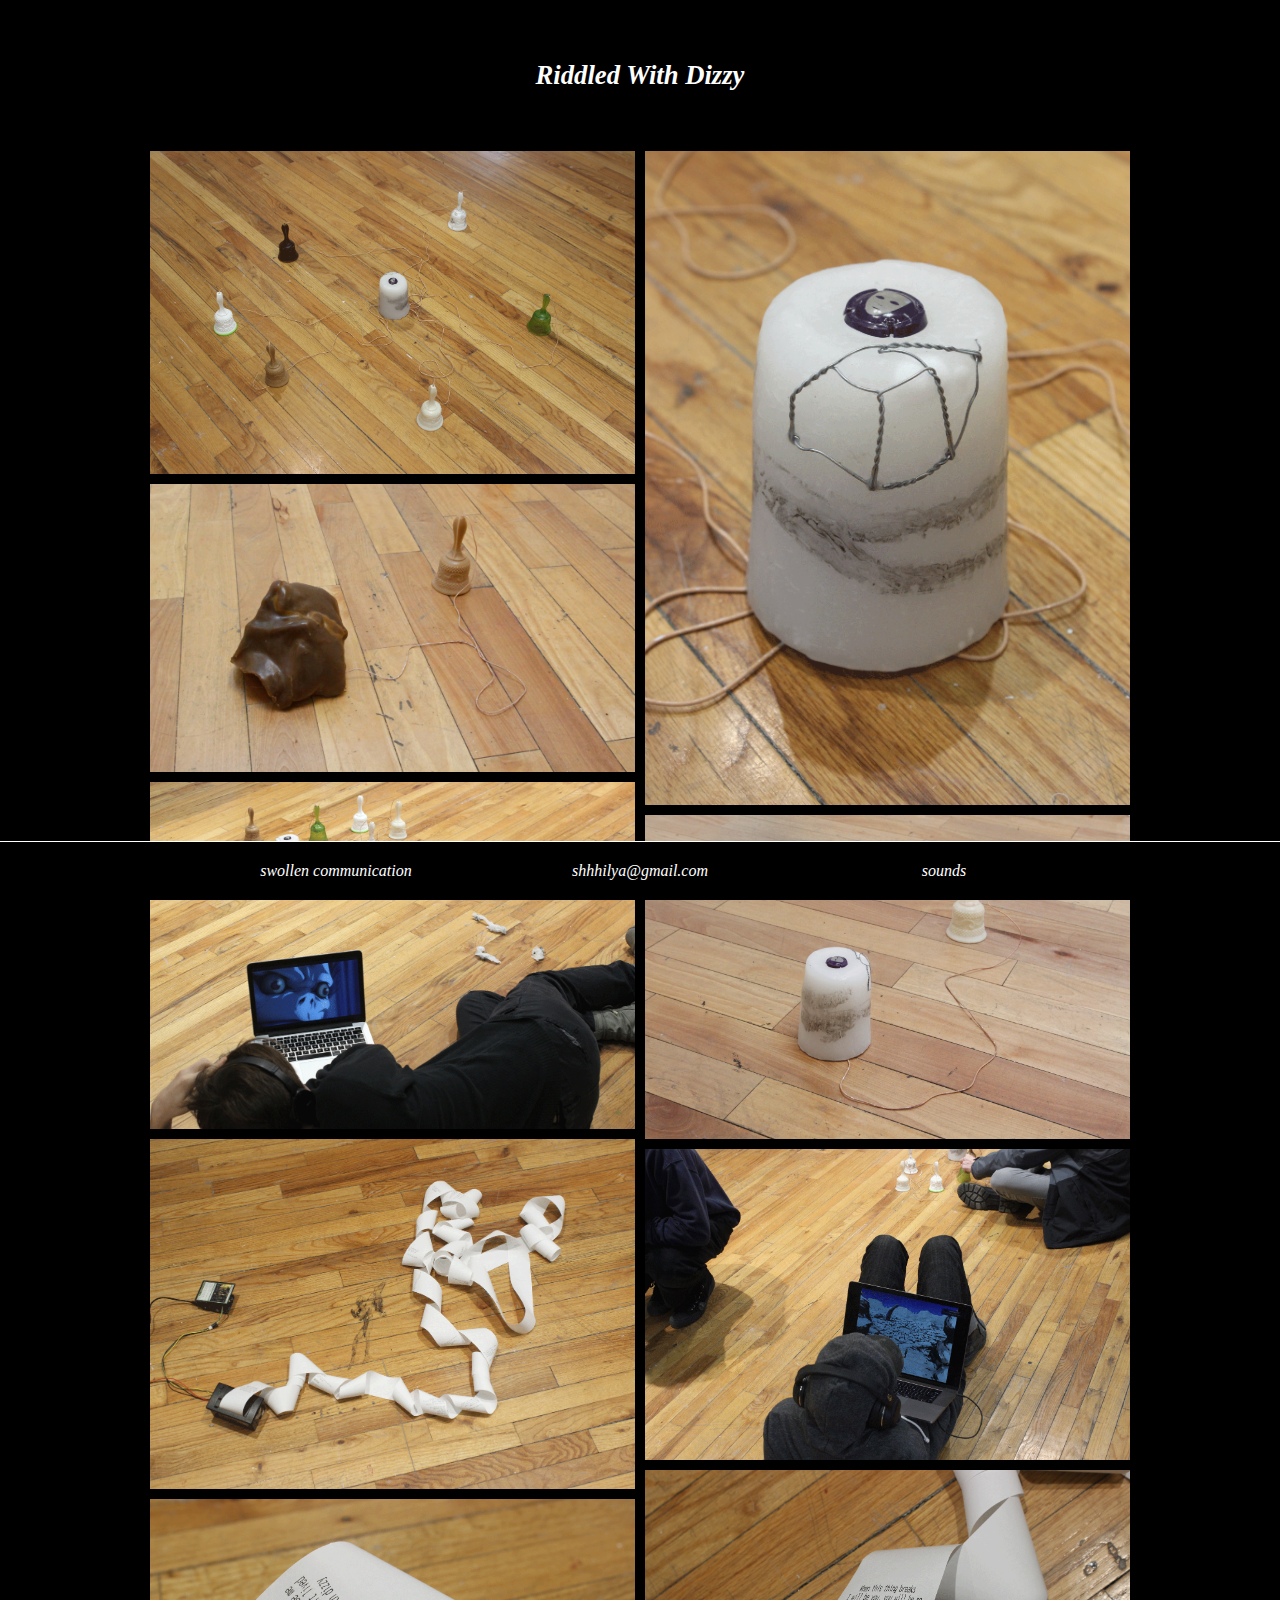
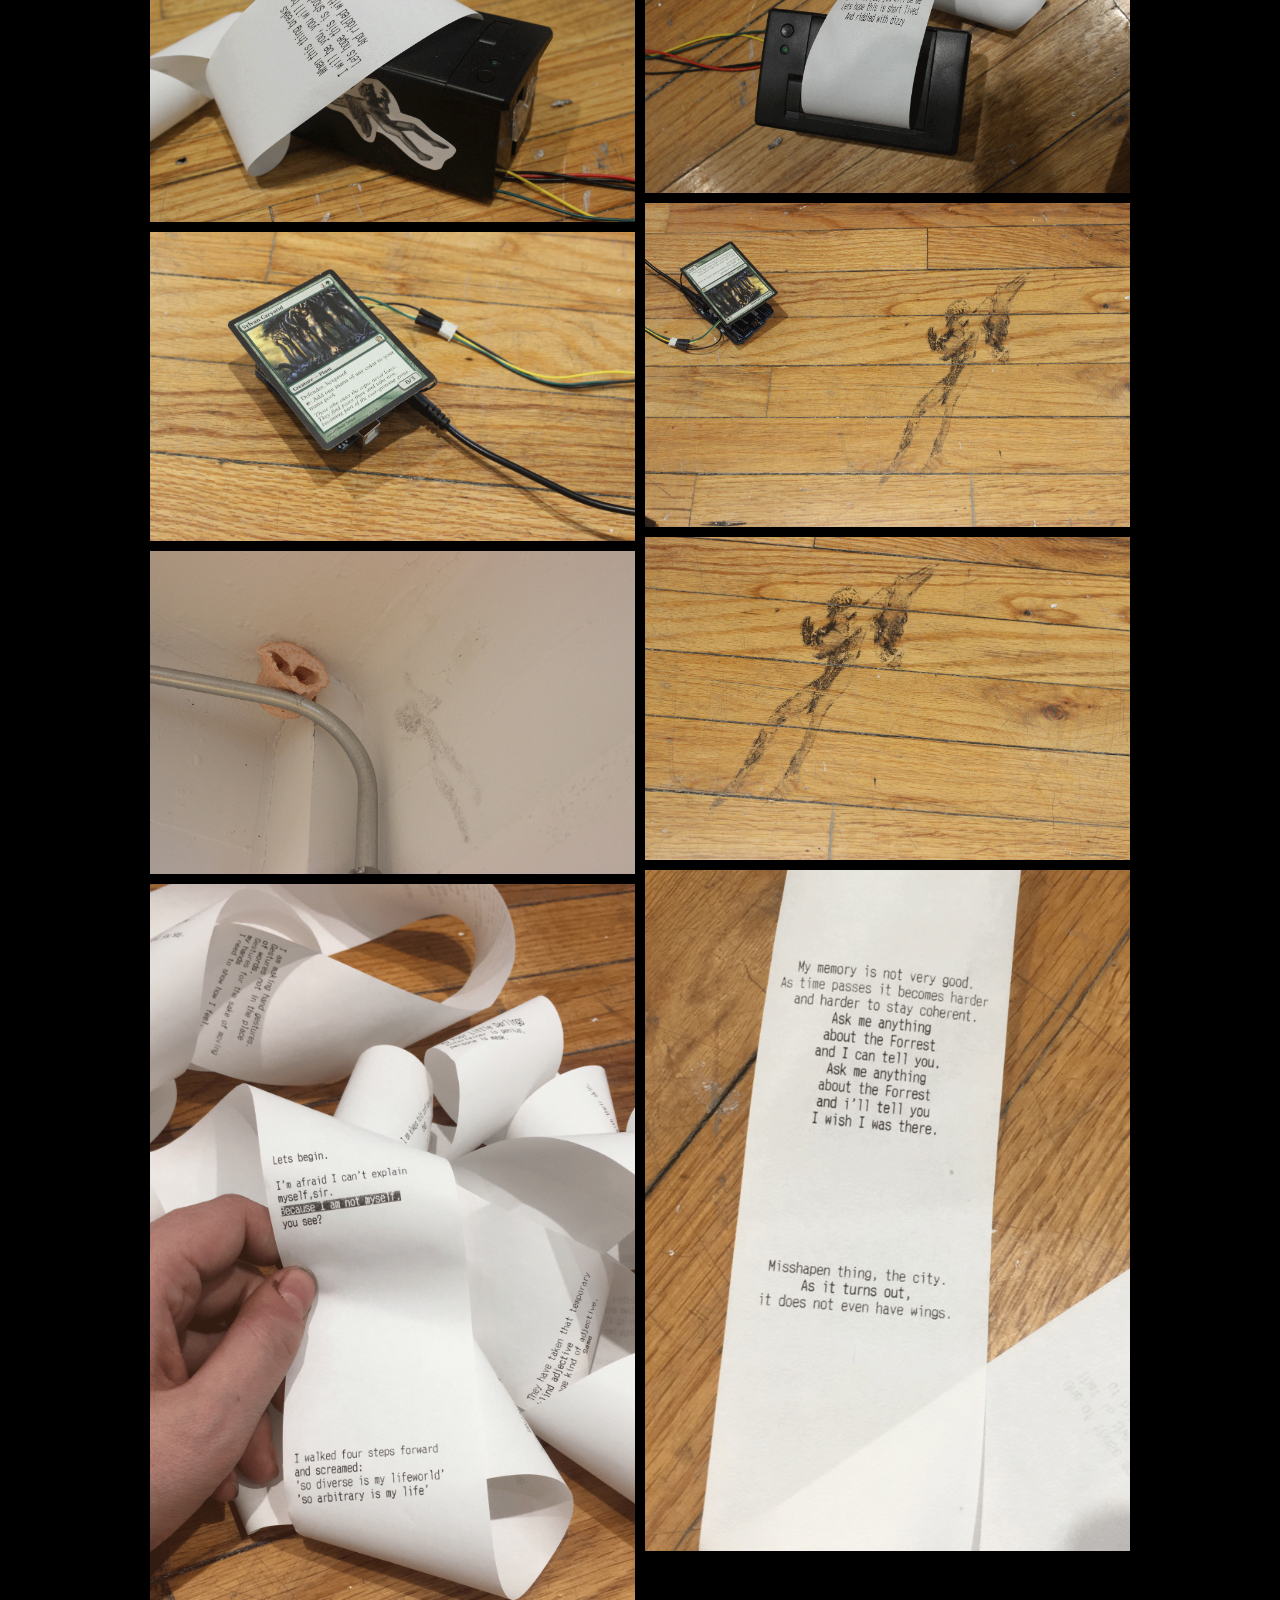
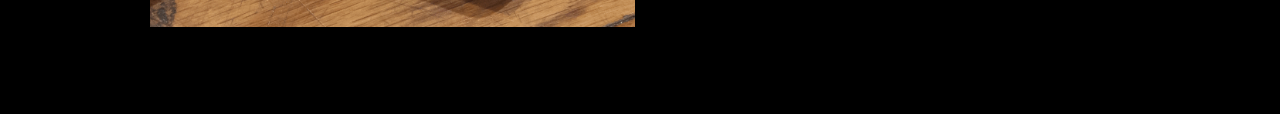
<file: RiddledWithDizzy/riddledwithdizzy.html>
<!DOCTYPE html>
<html>
<head>
<meta name="viewport" content="width=device-width, initial-scale=1.0">
	   <meta charset="utf-8" />
        <title>Shineeeeeeeeeeeeee</title>
	  <script type="text/javascript">
// <![CDATA[
var colour= "white"; // in addition to "random" can be set to any valid colour eg "#f0f" or "red"
var sparkles=50;

/****************************
*  Tinkerbell Magic Sparkle *
*(c)2005-13 mf2fm web-design*
*  http://www.mf2fm.com/rv  *
* DON'T EDIT BELOW THIS BOX *
****************************/
var x=ox=400;
var y=oy=300;
var swide=800;
var shigh=600;
var sleft=sdown=0;
var tiny=new Array();
var star=new Array();
var starv=new Array();
var starx=new Array();
var stary=new Array();
var tinyx=new Array();
var tinyy=new Array();
var tinyv=new Array();

window.onload=function() { if (document.getElementById) {
  var i, rats, rlef, rdow;
  for (var i=0; i<sparkles; i++) {
    var rats=createDiv(3, 3);
    rats.style.visibility="hidden";
    rats.style.zIndex="999";
    document.body.appendChild(tiny[i]=rats);
    starv[i]=0;
    tinyv[i]=0;
    var rats=createDiv(5, 5);
    rats.style.backgroundColor="transparent";
    rats.style.visibility="hidden";
    rats.style.zIndex="999";
    var rlef=createDiv(1, 5);
    var rdow=createDiv(5, 1);
    rats.appendChild(rlef);
    rats.appendChild(rdow);
    rlef.style.top="2px";
    rlef.style.left="0px";
    rdow.style.top="0px";
    rdow.style.left="2px";
    document.body.appendChild(star[i]=rats);
  }
  set_width();
  sparkle();
}}

function sparkle() {
  var c;
  if (Math.abs(x-ox)>1 || Math.abs(y-oy)>1) {
    ox=x;
    oy=y;
    for (c=0; c<sparkles; c++) if (!starv[c]) {
      star[c].style.left=(starx[c]=x)+"px";
      star[c].style.top=(stary[c]=y+1)+"px";
      star[c].style.clip="rect(0px, 5px, 5px, 0px)";
      star[c].childNodes[0].style.backgroundColor=star[c].childNodes[1].style.backgroundColor=(colour=="random")?newColour():colour;
      star[c].style.visibility="visible";
      starv[c]=50;
      break;
    }
  }
  for (c=0; c<sparkles; c++) {
    if (starv[c]) update_star(c);
    if (tinyv[c]) update_tiny(c);
  }
  setTimeout("sparkle()", 40);
}

function update_star(i) {
  if (--starv[i]==25) star[i].style.clip="rect(1px, 4px, 4px, 1px)";
  if (starv[i]) {
    stary[i]+=1+Math.random()*3;
    starx[i]+=(i%5-2)/5;
    if (stary[i]<shigh+sdown) {
      star[i].style.top=stary[i]+"px";
      star[i].style.left=starx[i]+"px";
    }
    else {
      star[i].style.visibility="hidden";
      starv[i]=0;
      return;
    }
  }
  else {
    tinyv[i]=50;
    tiny[i].style.top=(tinyy[i]=stary[i])+"px";
    tiny[i].style.left=(tinyx[i]=starx[i])+"px";
    tiny[i].style.width="2px";
    tiny[i].style.height="2px";
    tiny[i].style.backgroundColor=star[i].childNodes[0].style.backgroundColor;
    star[i].style.visibility="hidden";
    tiny[i].style.visibility="visible"
  }
}

function update_tiny(i) {
  if (--tinyv[i]==25) {
    tiny[i].style.width="1px";
    tiny[i].style.height="1px";
  }
  if (tinyv[i]) {
    tinyy[i]+=1+Math.random()*3;
    tinyx[i]+=(i%5-2)/5;
    if (tinyy[i]<shigh+sdown) {
      tiny[i].style.top=tinyy[i]+"px";
      tiny[i].style.left=tinyx[i]+"px";
    }
    else {
      tiny[i].style.visibility="hidden";
      tinyv[i]=0;
      return;
    }
  }
  else tiny[i].style.visibility="hidden";
}

document.onmousemove=mouse;
function mouse(e) {
  if (e) {
    y=e.pageY;
    x=e.pageX;
  }
  else {
    set_scroll();
    y=event.y+sdown;
    x=event.x+sleft;
  }
}

window.onscroll=set_scroll;
function set_scroll() {
  if (typeof(self.pageYOffset)=='number') {
    sdown=self.pageYOffset;
    sleft=self.pageXOffset;
  }
  else if (document.body && (document.body.scrollTop || document.body.scrollLeft)) {
    sdown=document.body.scrollTop;
    sleft=document.body.scrollLeft;
  }
  else if (document.documentElement && (document.documentElement.scrollTop || document.documentElement.scrollLeft)) {
    sleft=document.documentElement.scrollLeft;
    sdown=document.documentElement.scrollTop;
  }
  else {
    sdown=0;
    sleft=0;
  }
}

window.onresize=set_width;
function set_width() {
  var sw_min=999999;
  var sh_min=999999;
  if (document.documentElement && document.documentElement.clientWidth) {
    if (document.documentElement.clientWidth>0) sw_min=document.documentElement.clientWidth;
    if (document.documentElement.clientHeight>0) sh_min=document.documentElement.clientHeight;
  }
  if (typeof(self.innerWidth)=='number' && self.innerWidth) {
    if (self.innerWidth>0 && self.innerWidth<sw_min) sw_min=self.innerWidth;
    if (self.innerHeight>0 && self.innerHeight<sh_min) sh_min=self.innerHeight;
  }
  if (document.body.clientWidth) {
    if (document.body.clientWidth>0 && document.body.clientWidth<sw_min) sw_min=document.body.clientWidth;
    if (document.body.clientHeight>0 && document.body.clientHeight<sh_min) sh_min=document.body.clientHeight;
  }
  if (sw_min==999999 || sh_min==999999) {
    sw_min=800;
    sh_min=600;
  }
  swide=sw_min;
  shigh=sh_min;
}

function createDiv(height, width) {
  var div=document.createElement("div");
  div.style.position="absolute";
  div.style.height=height+"px";
  div.style.width=width+"px";
  div.style.overflow="hidden";
  return (div);
}

function newColour() {
  var c=new Array();
  c[0]=255;
  c[1]=Math.floor(Math.random()*256);
  c[2]=Math.floor(Math.random()*(256-c[1]/2));
  c.sort(function(){return (0.5 - Math.random());});
  return ("rgb("+c[0]+", "+c[1]+", "+c[2]+")");
}
// ]]>
</script>
<style>
* {
  box-sizing: border-box;
}

body {
  margin: 0;
	padding:0;
    background-color: black;
    font-family: "puppylike" Times, serif, ;
    font-size: 12pt;
    color: white;
    margin:0;
}
	h1 {
    text-align: center;
    font-size: 20pt;
	 margin-top:60px;
	margin-bottom:60px;
      	font-style:italic;
}
	
a{
    text-decoratioin: none;
    color: white;
}

a:link{
    color: white;
}


a:hover{
    color: grey;
}

a:focus{
    color:grey;
}
	
	.nav ul{
	list-style:none;
	background-color:black;
	text-align:center;
	padding:0;
	margin:0;
	border:white;
	position: fixed;
        bottom: 0;
	width: 100%;
	border-top: 1px solid white;
		}
		
.nav li{
	display:inline-block;
		}
.nav a{
	text-decoration:none;
	width:300px;
	display:block;
	padding:20px;
	font-style:italic;
}
	p{
		padding: 50px  0px  50px;
	}

.gallery {
   line-height:0;
   -webkit-column-count:2; /* split it into 5 columns */
   -webkit-column-gap:10px; /* give it a 5px gap between columns */
   -moz-column-count:2;
   -moz-column-gap:10px;
   column-count:2;
   column-gap:10px;
	padding-left:150px;
	padding-right:150px;
}
	
.gallery img {
   width: 100% !important;
   height: auto !important;
   margin-bottom:10px; /* to match column gap */
}

	@media (max-width: 400px) {
   .gallery {
    -moz-column-count:    2;
    -webkit-column-count: 2;
    column-count:         2;
	   padding-left:0px;
	padding-right:0px;
   }
}


	
</style>
</head>
<body>

        <h1>Riddled With Dizzy</h1>
 

<!-- Photo Grid -->

  <div class="gallery">
    <img src="/RiddledWithDizzy/RiddledWithDizzy1.gif">
    <img src="/RiddledWithDizzy/RiddledWithDizzy3.gif">
    <img src="/RiddledWithDizzy/RiddledWithDizzy5.gif">
    <img src="/RiddledWithDizzy/RiddledWithDizzy7.gif">
    <img src="/RiddledWithDizzy/RiddledWithDizzy9.gif">
    <img src="/RiddledWithDizzy/RiddledWithDizzy11.gif">
    <img src="/RiddledWithDizzy/RiddledWithDizzy13.gif">
    <img src="/RiddledWithDizzy/RiddledWithDizzy15.gif">
    <img src="/RiddledWithDizzy/RiddledWithDizzy2.gif">
    <img src="/RiddledWithDizzy/RiddledWithDizzy4.gif">
    <img src="/RiddledWithDizzy/RiddledWithDizzy6.gif">
    <img src="/RiddledWithDizzy/RiddledWithDizzy8.gif">
    <img src="/RiddledWithDizzy/RiddledWithDizzy10.gif">
    <img src="/RiddledWithDizzy/RiddledWithDizzy12.gif">
    <img src="/RiddledWithDizzy/RiddledWithDizzy14.gif">
  </div>  

	

	<br/>
	<br/>
	<br/>
	<br/>
	
	
		<div class ="nav">
			<ul>	
<li><a href= "http://shiney.world/SwollenCommunication/swollencommunication.html"target=_blank> swollen communication</a></li>
<li><a href= "mailto:shhhilya@gmail.com"target=_blank>shhhilya@gmail.com </a></li>
<li><a href= "https://soundcloud.com/shineeeeeeee"target=_blank> sounds</a></li>
			</ul>
</div>

</body>
</html>
</file>
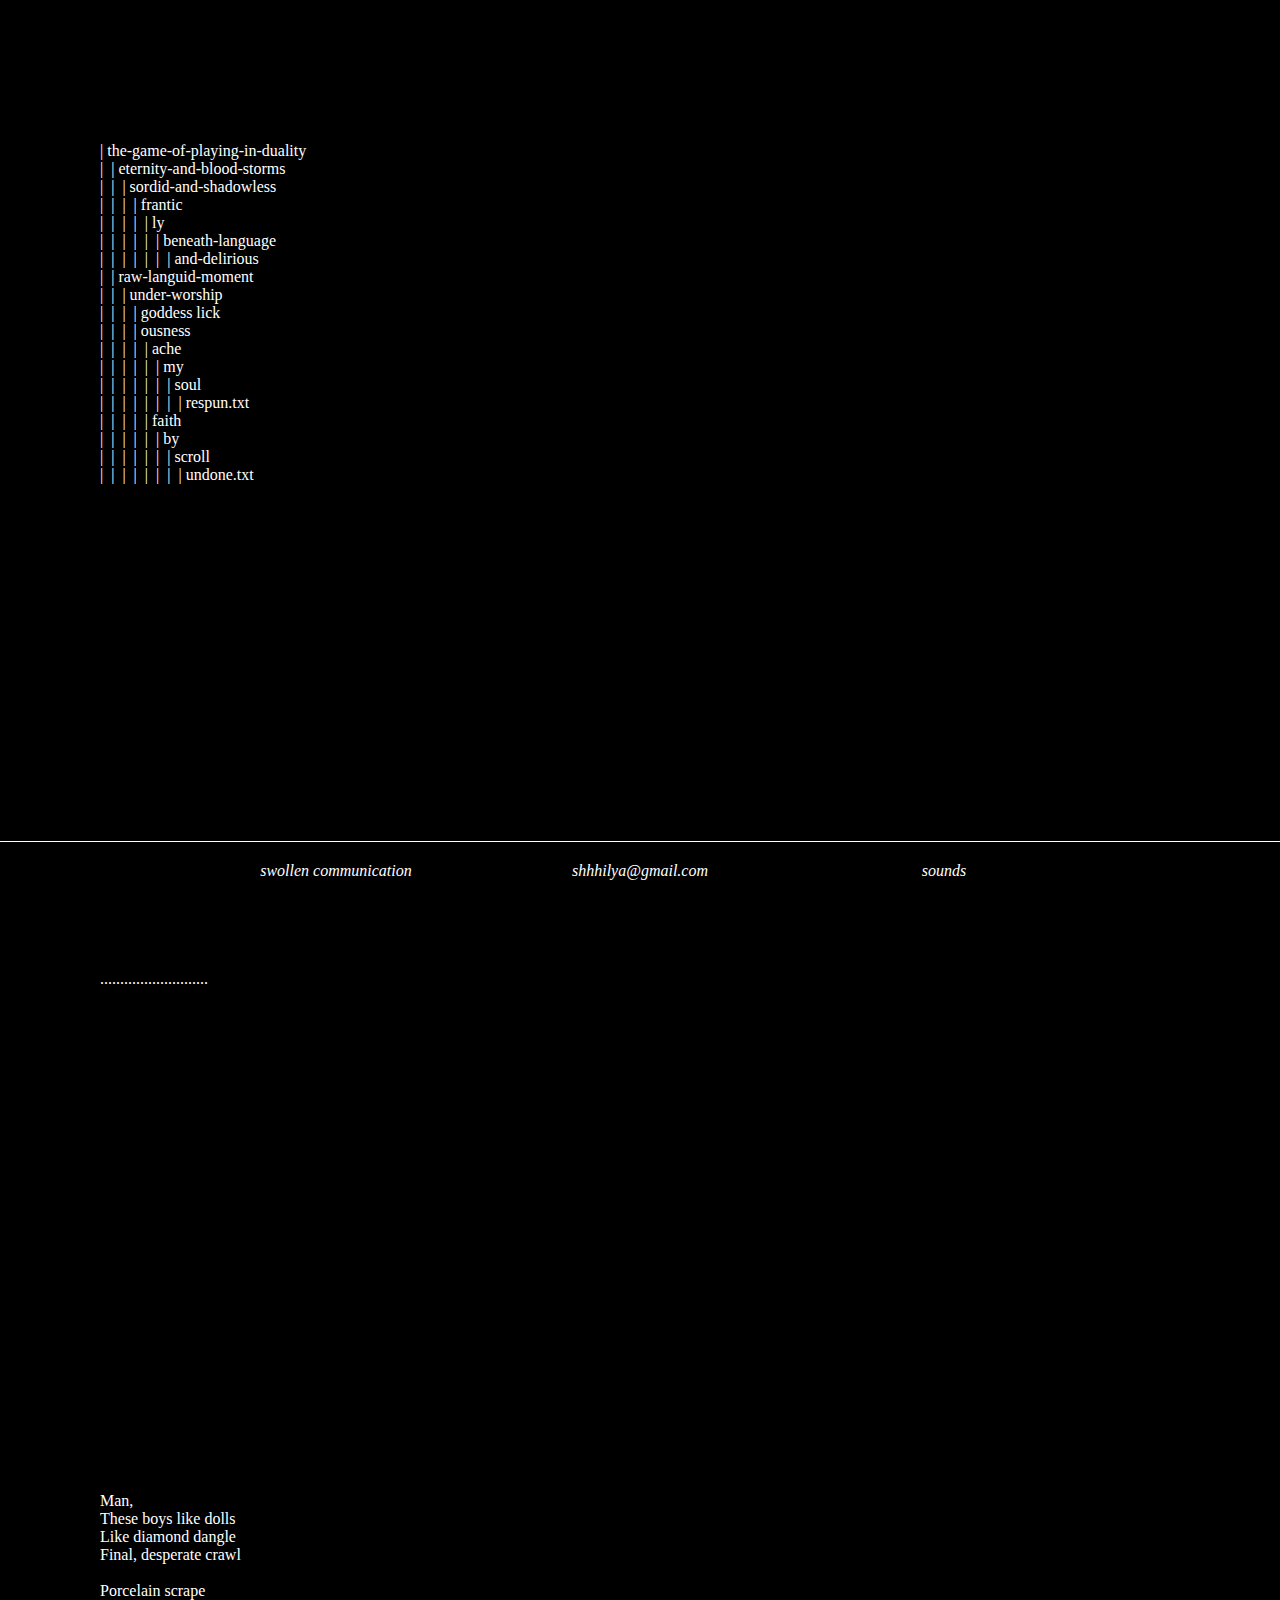
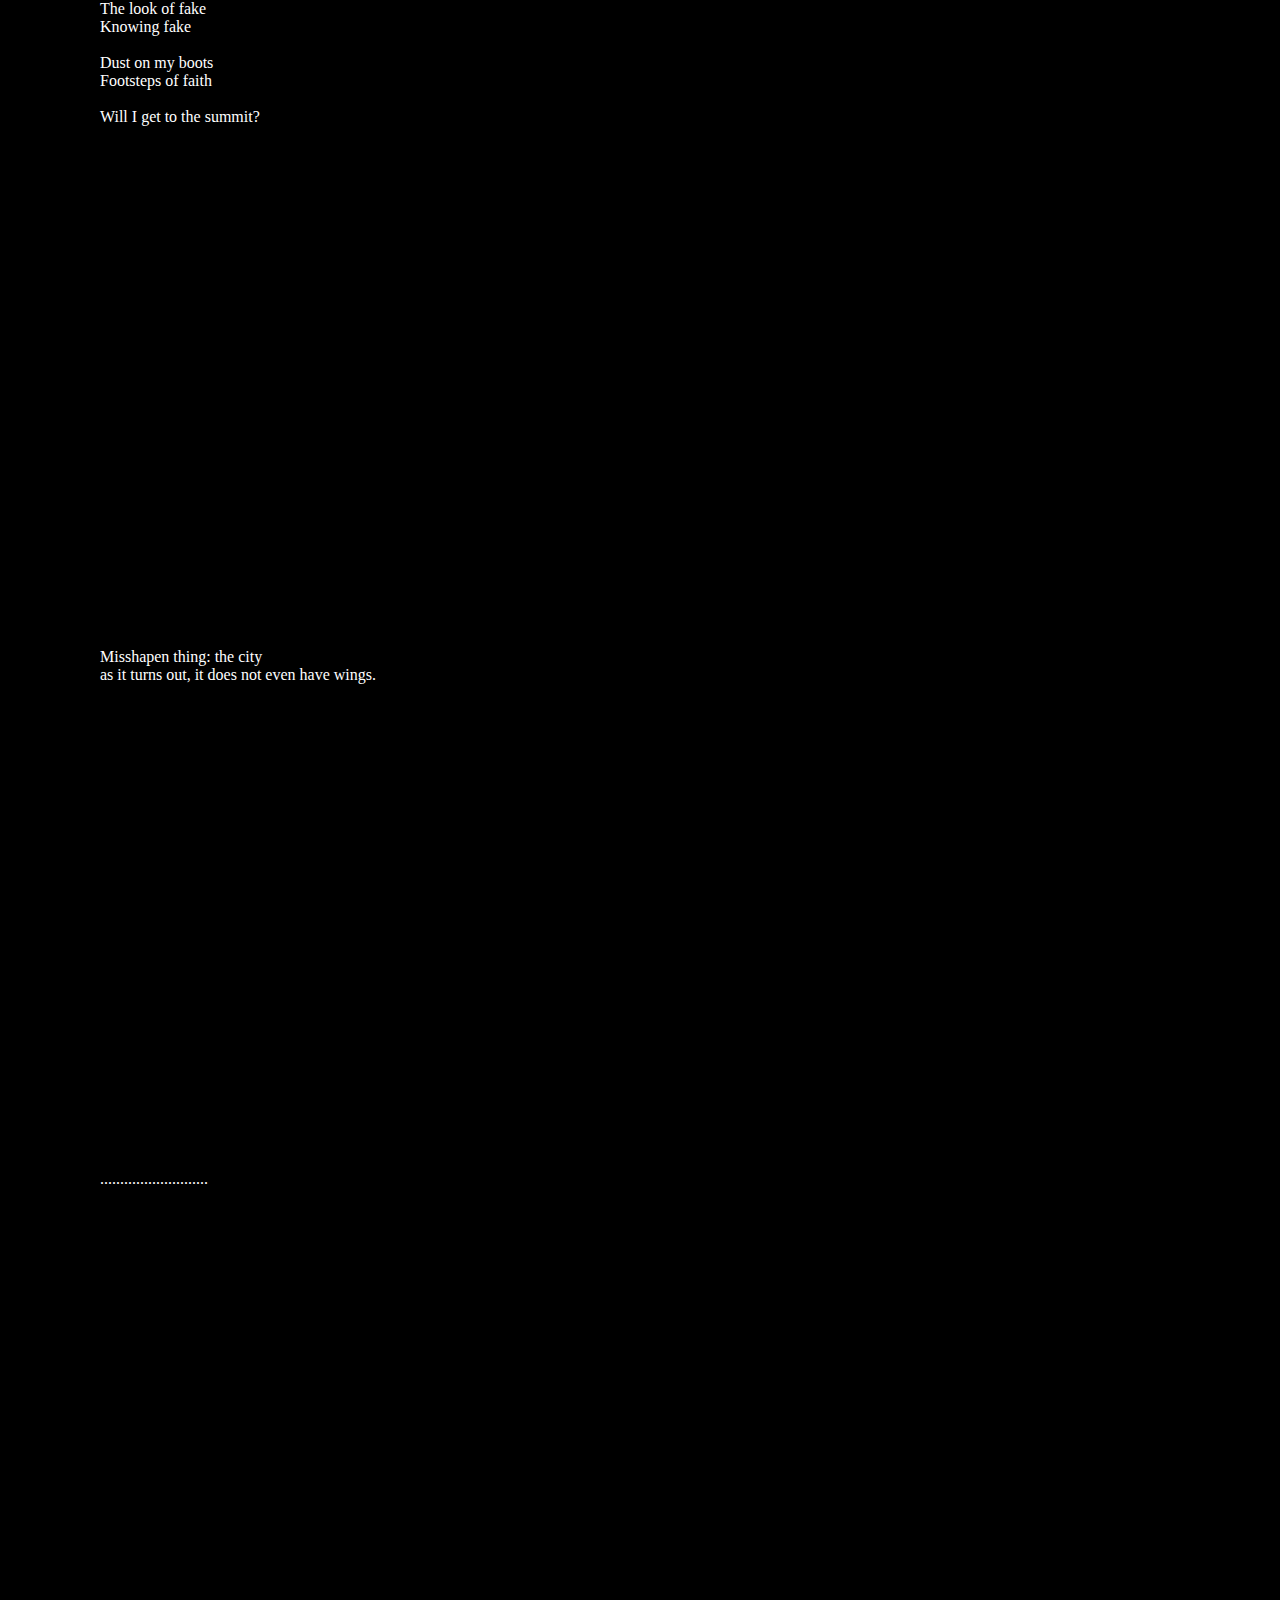
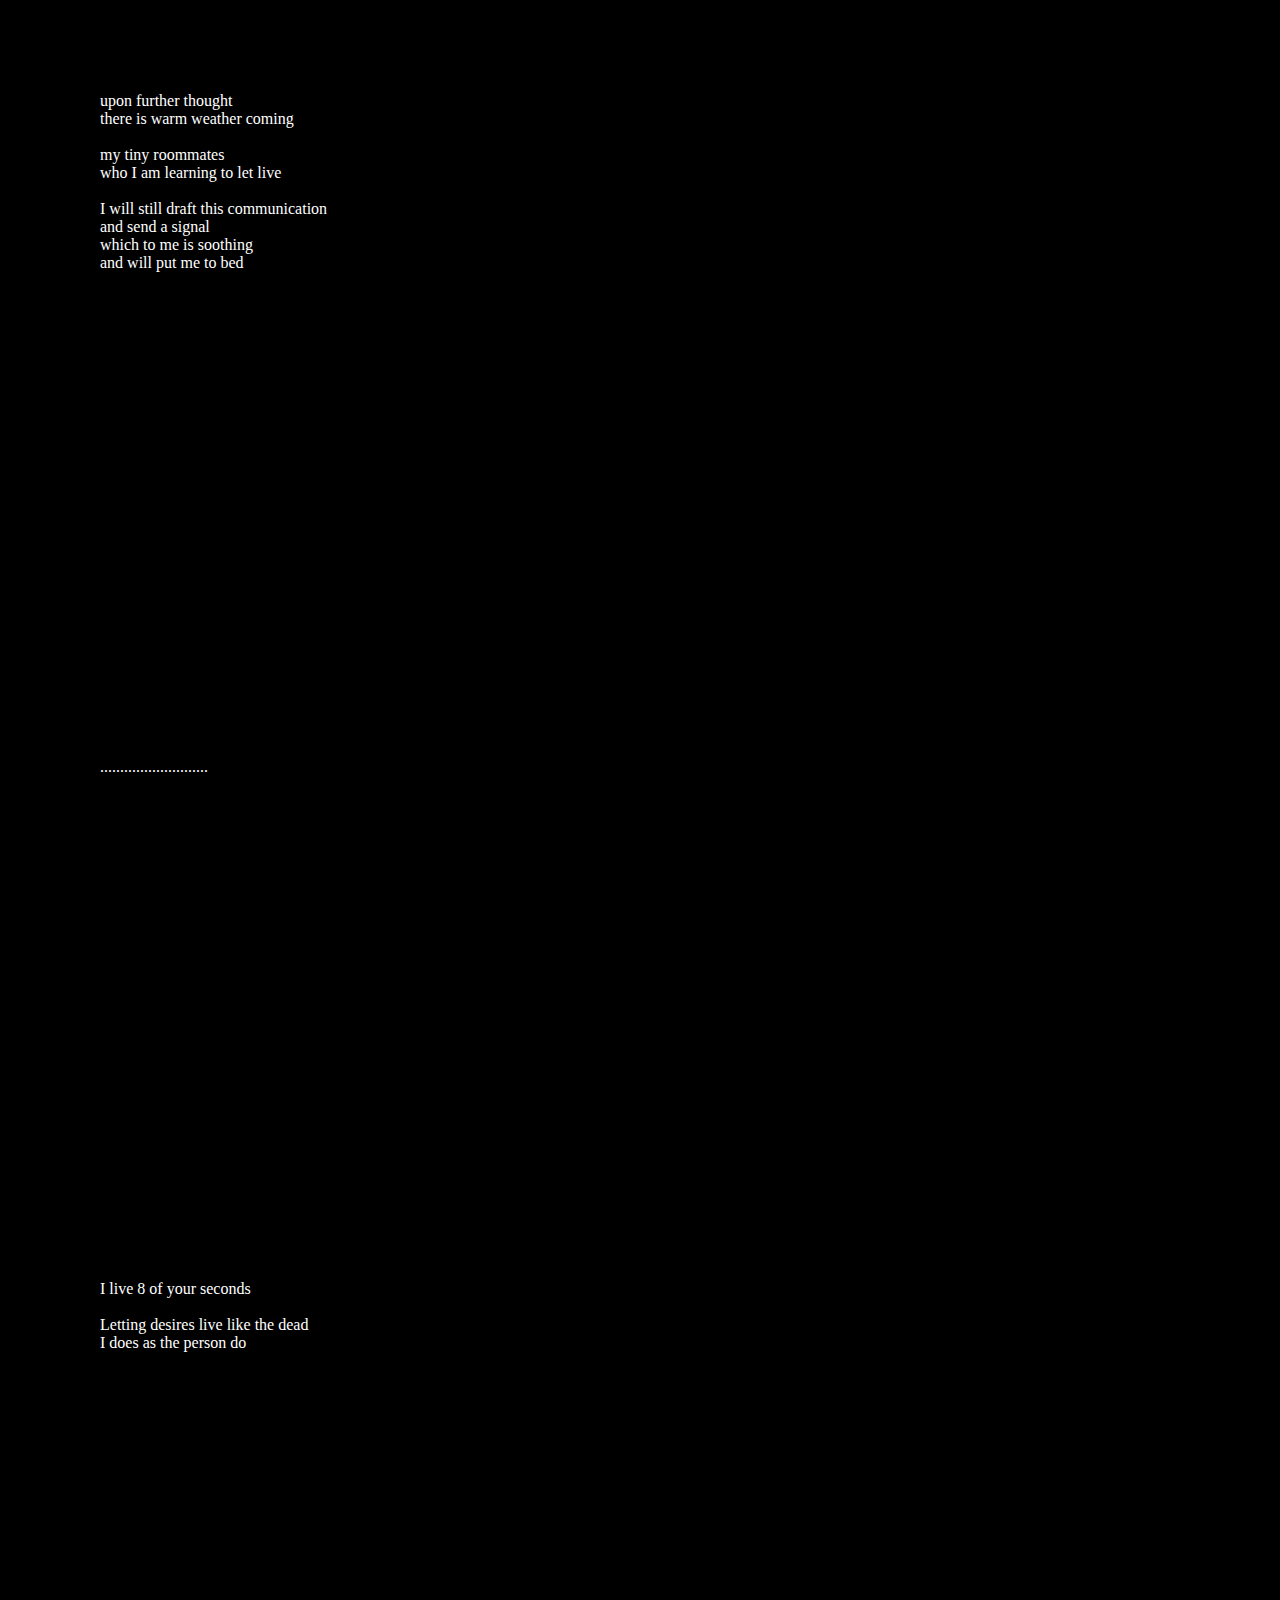
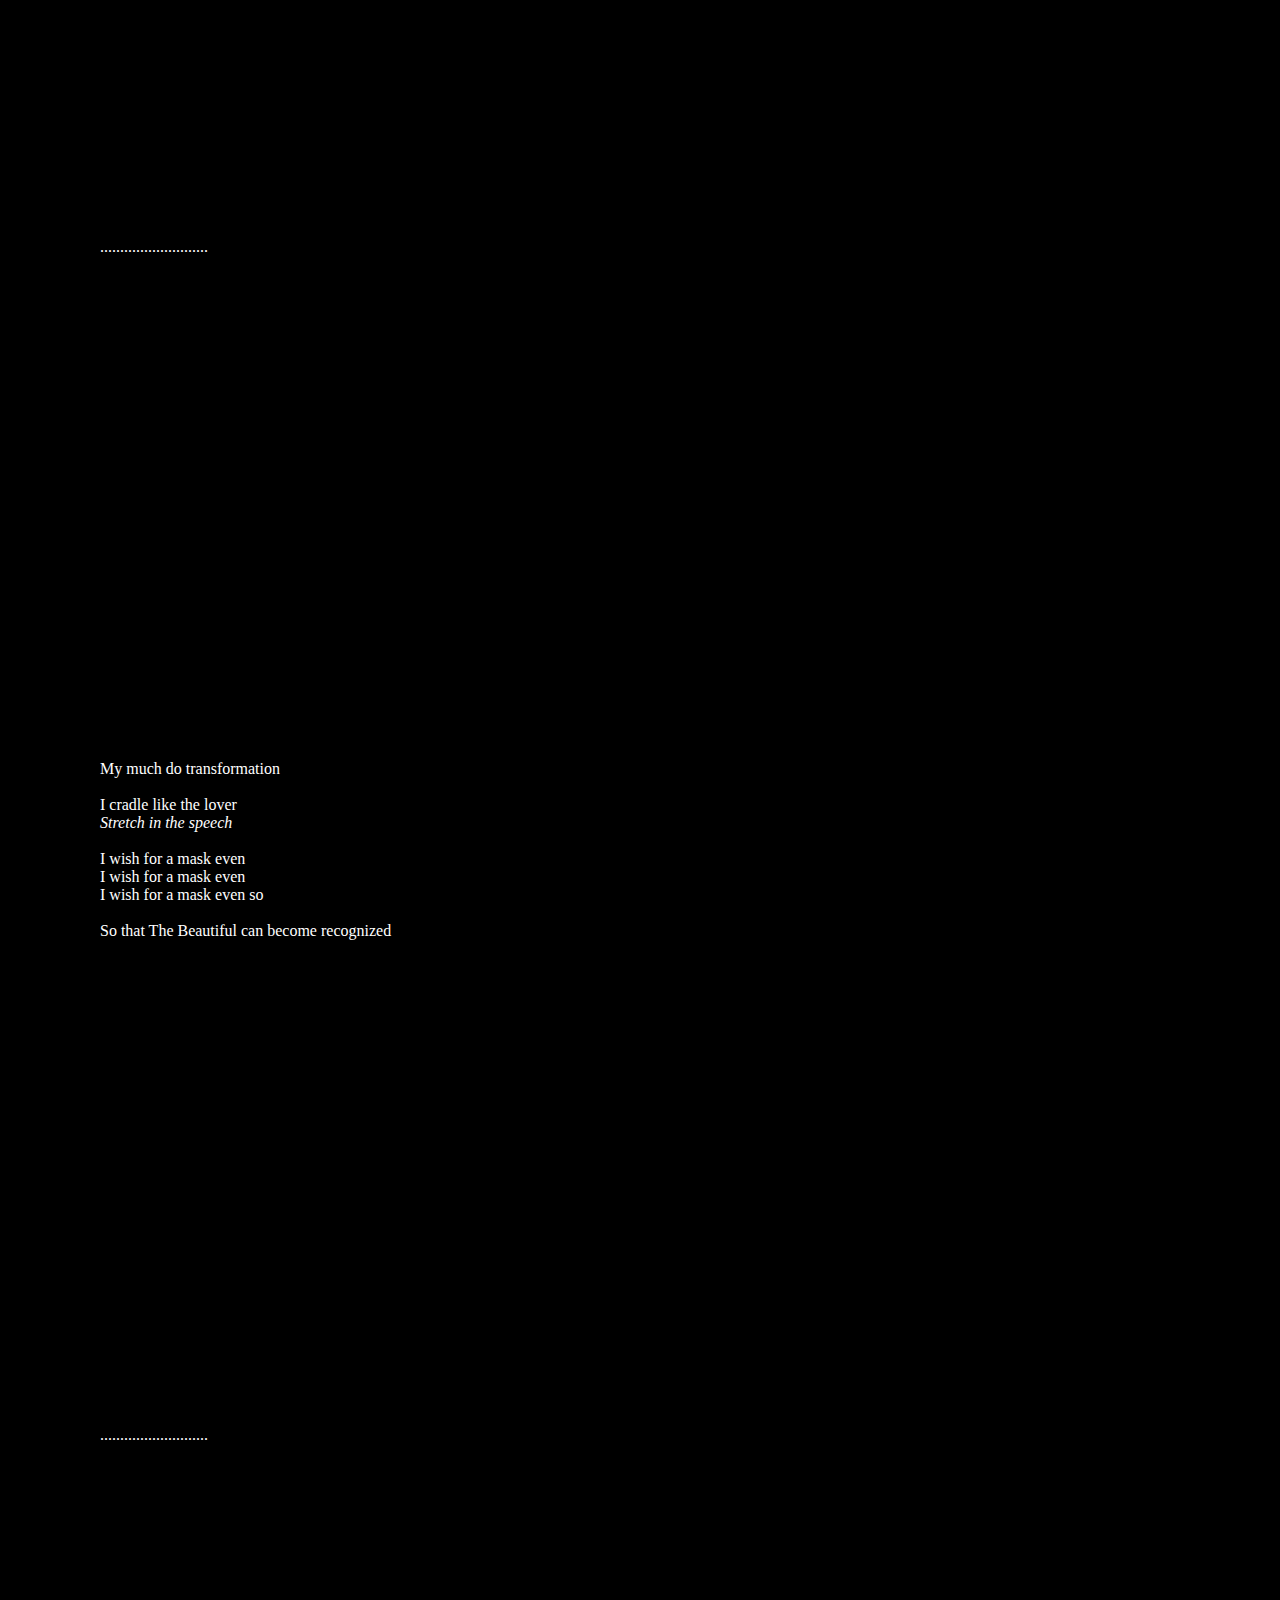
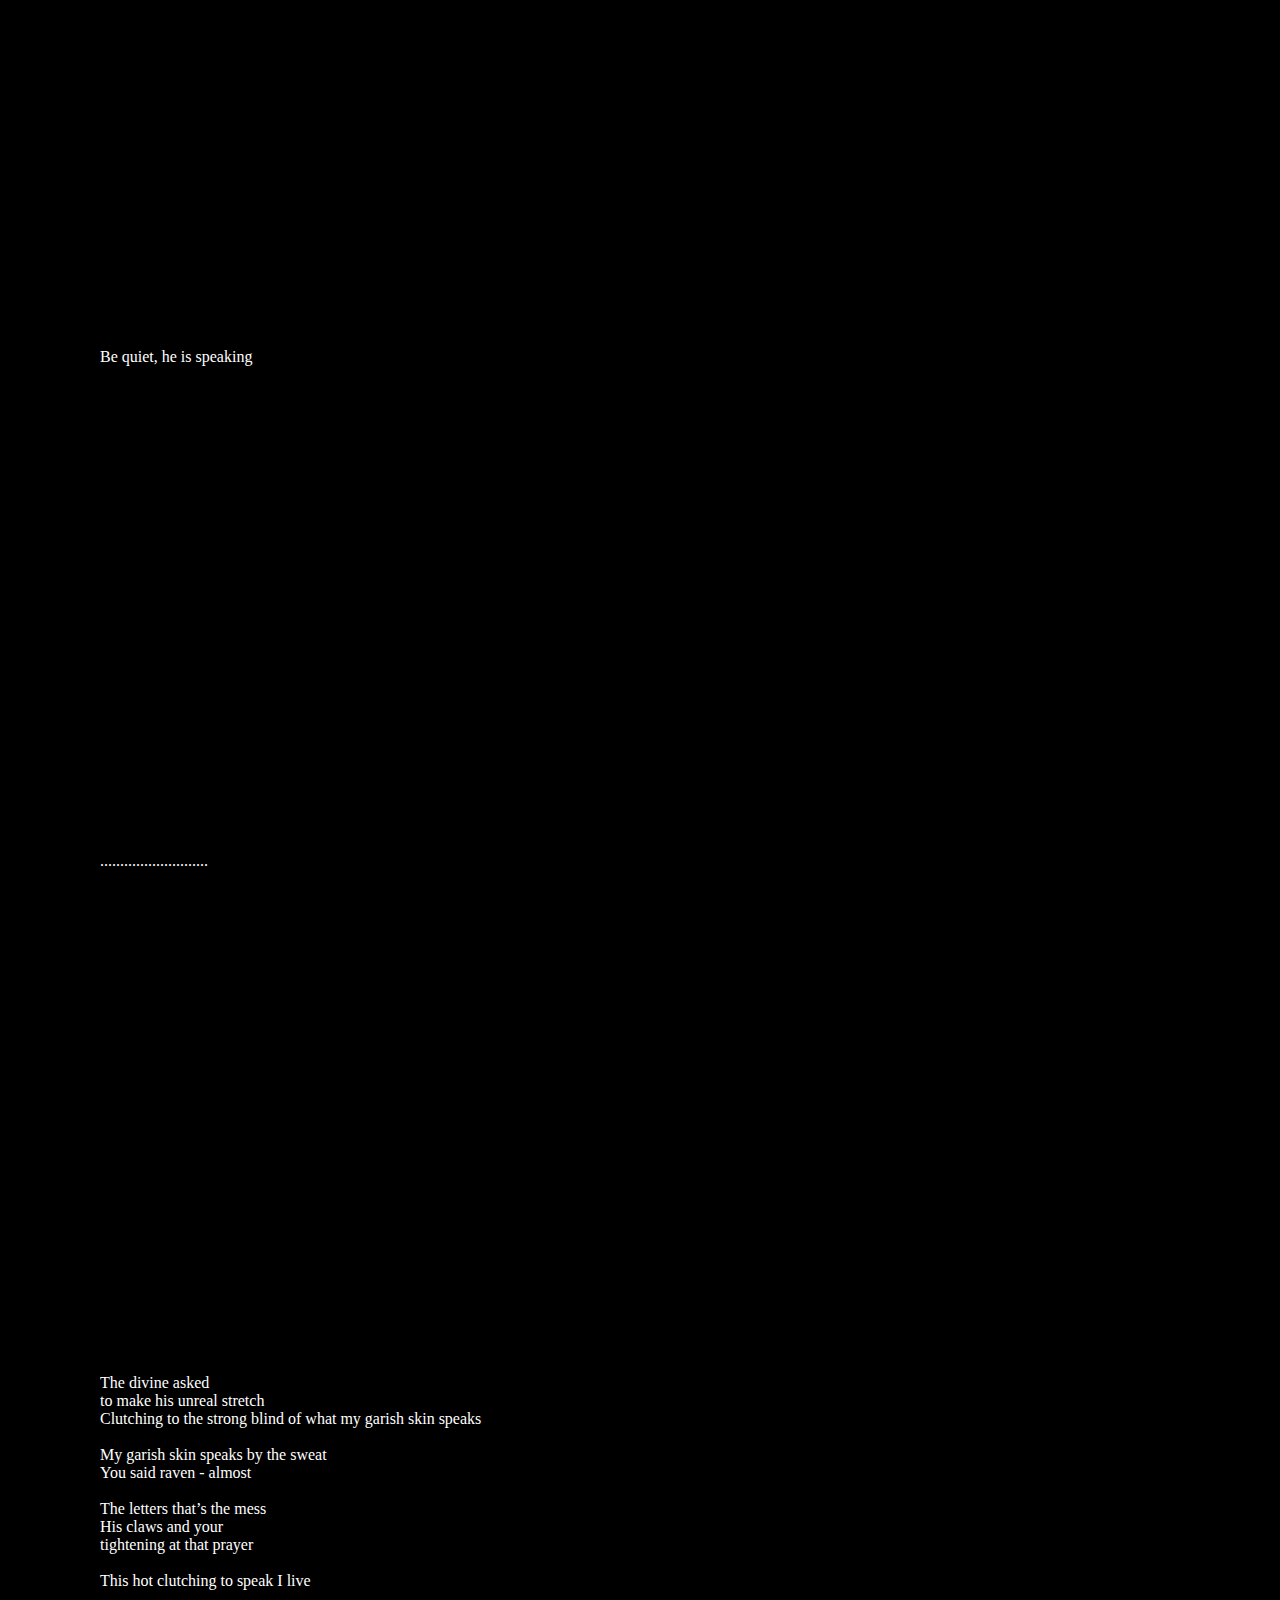
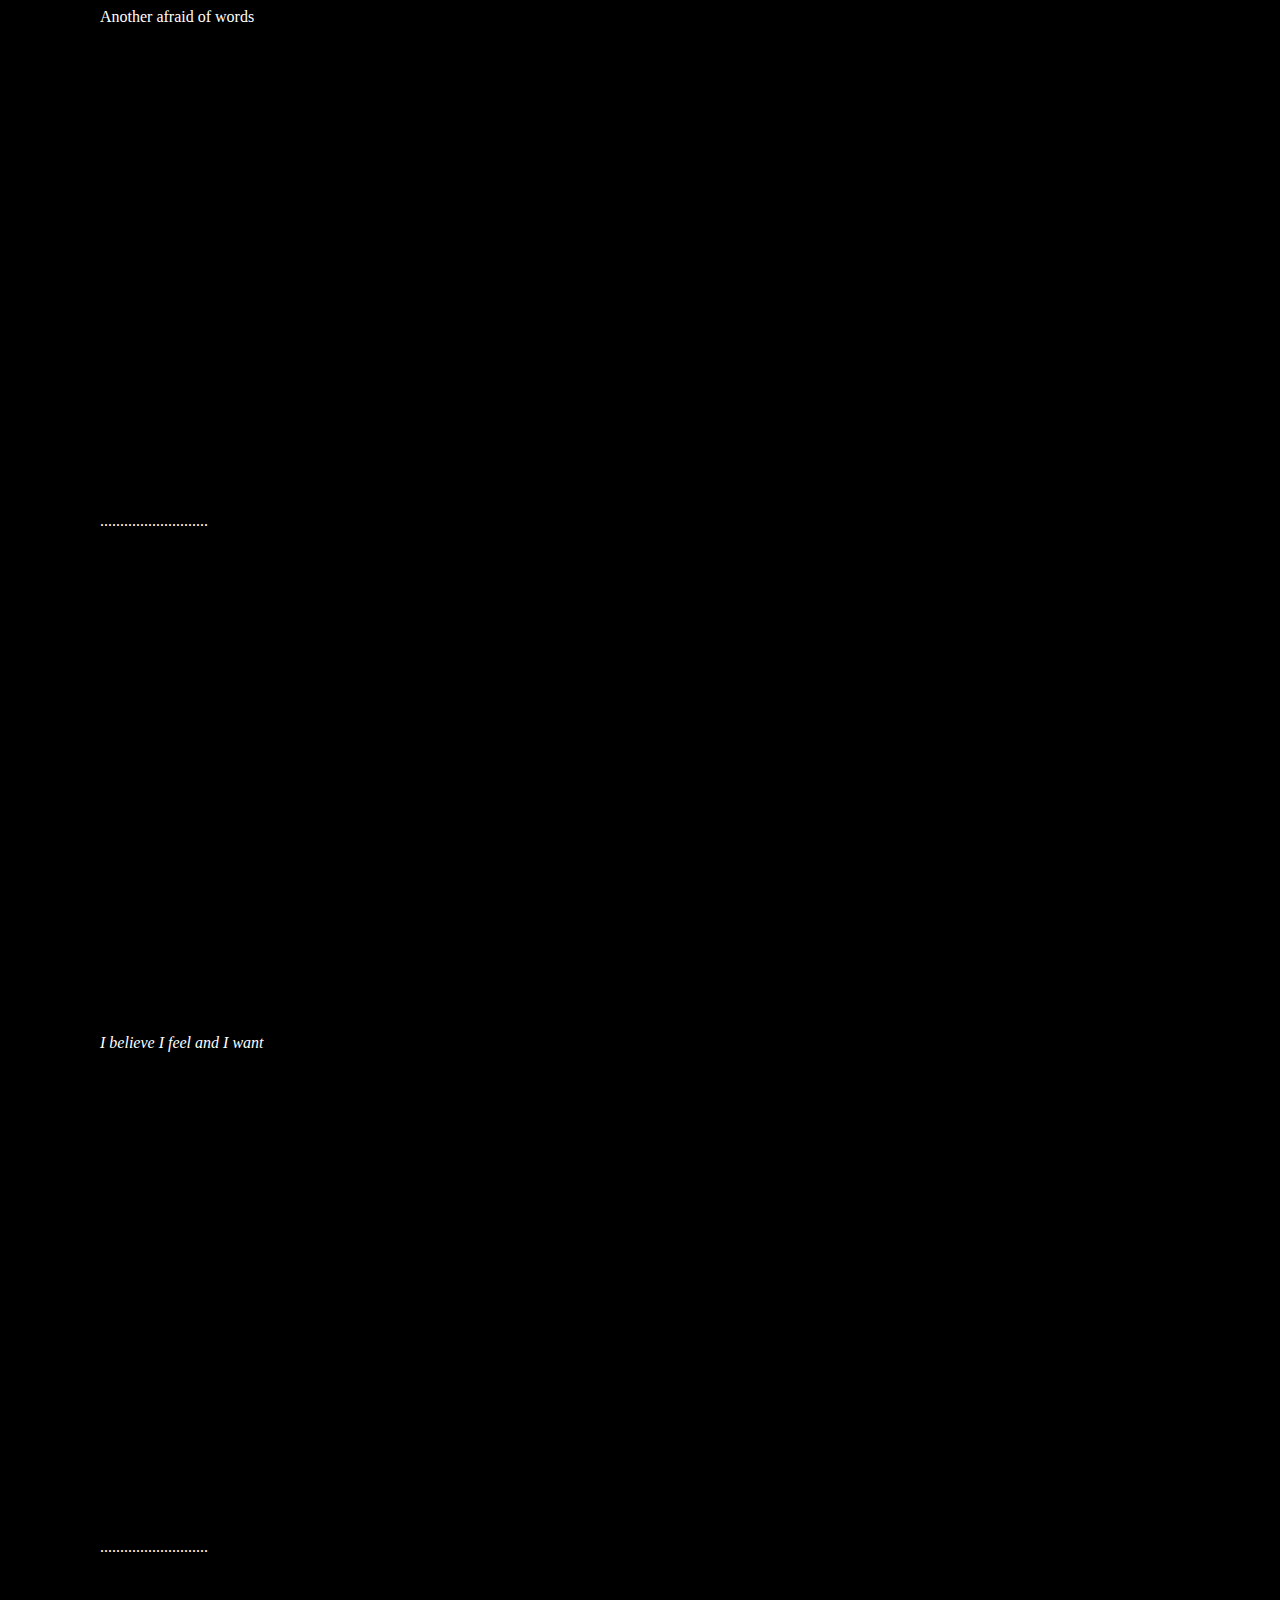
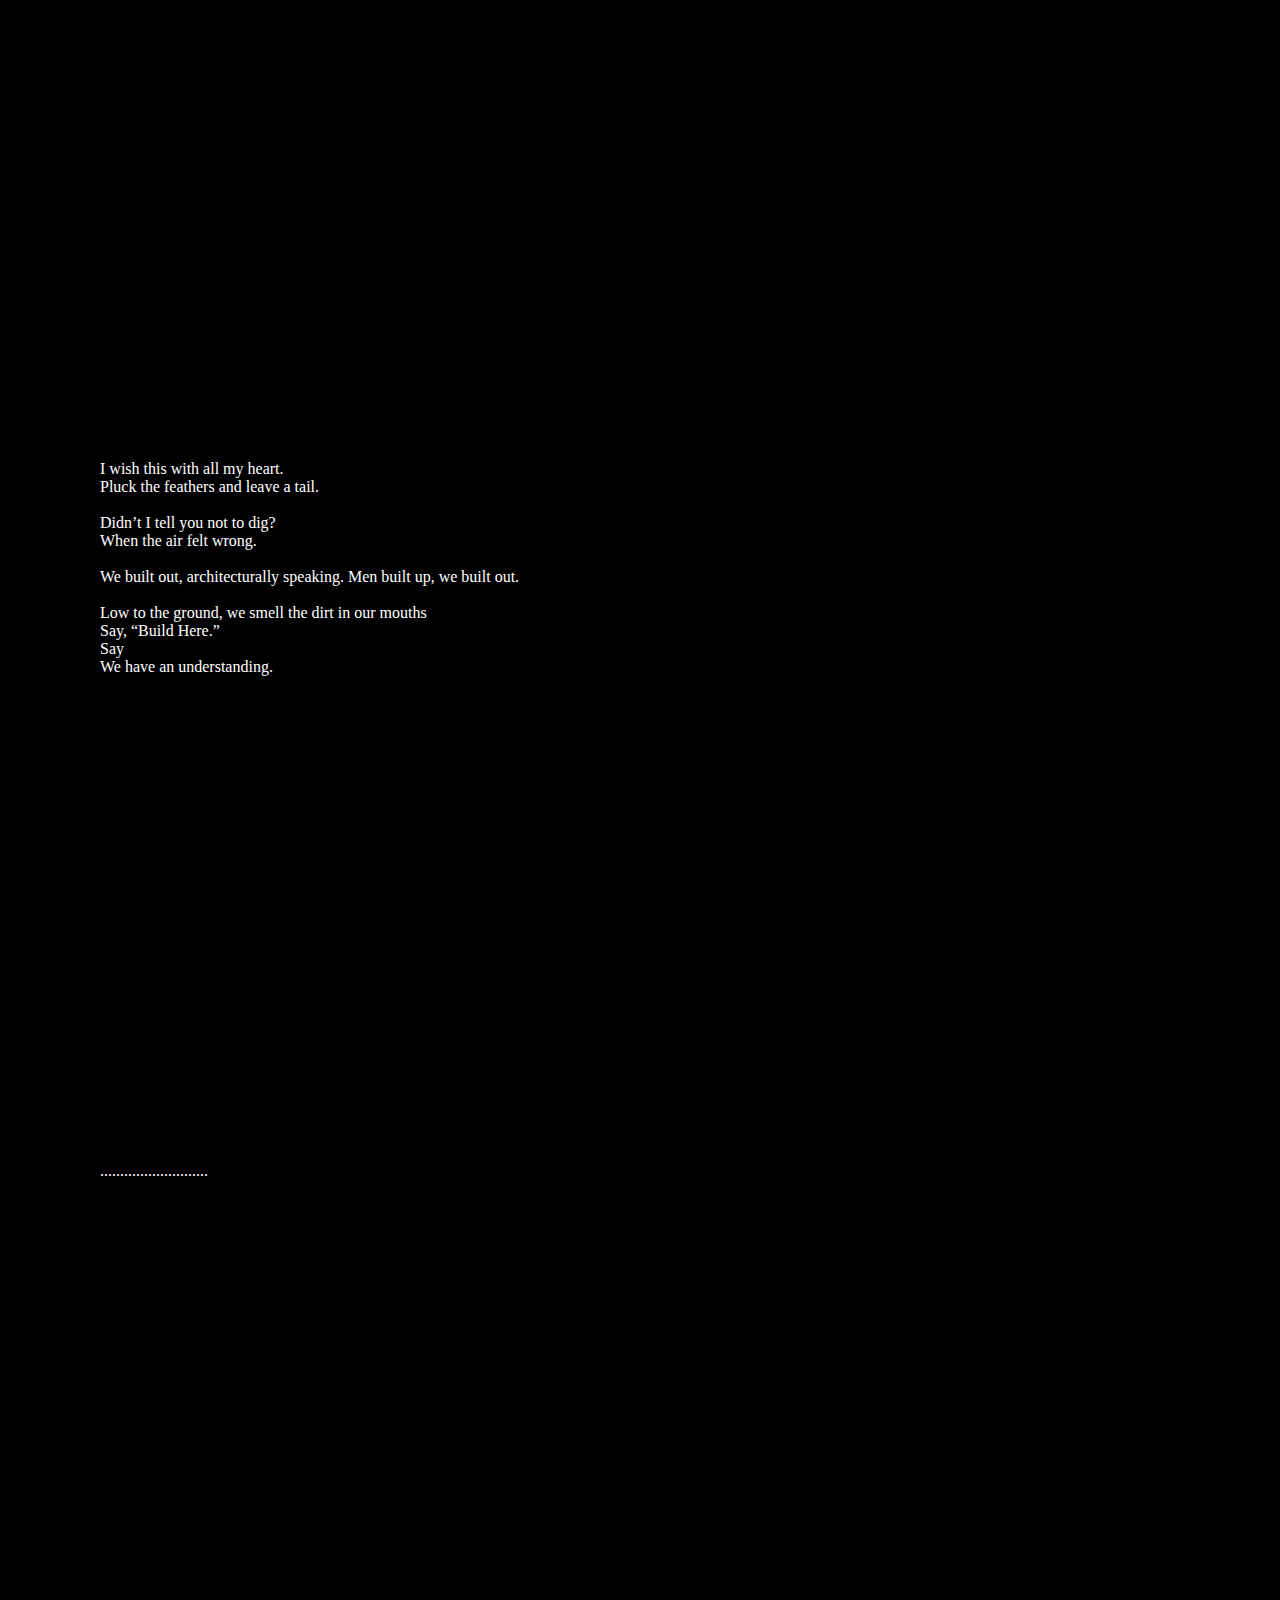
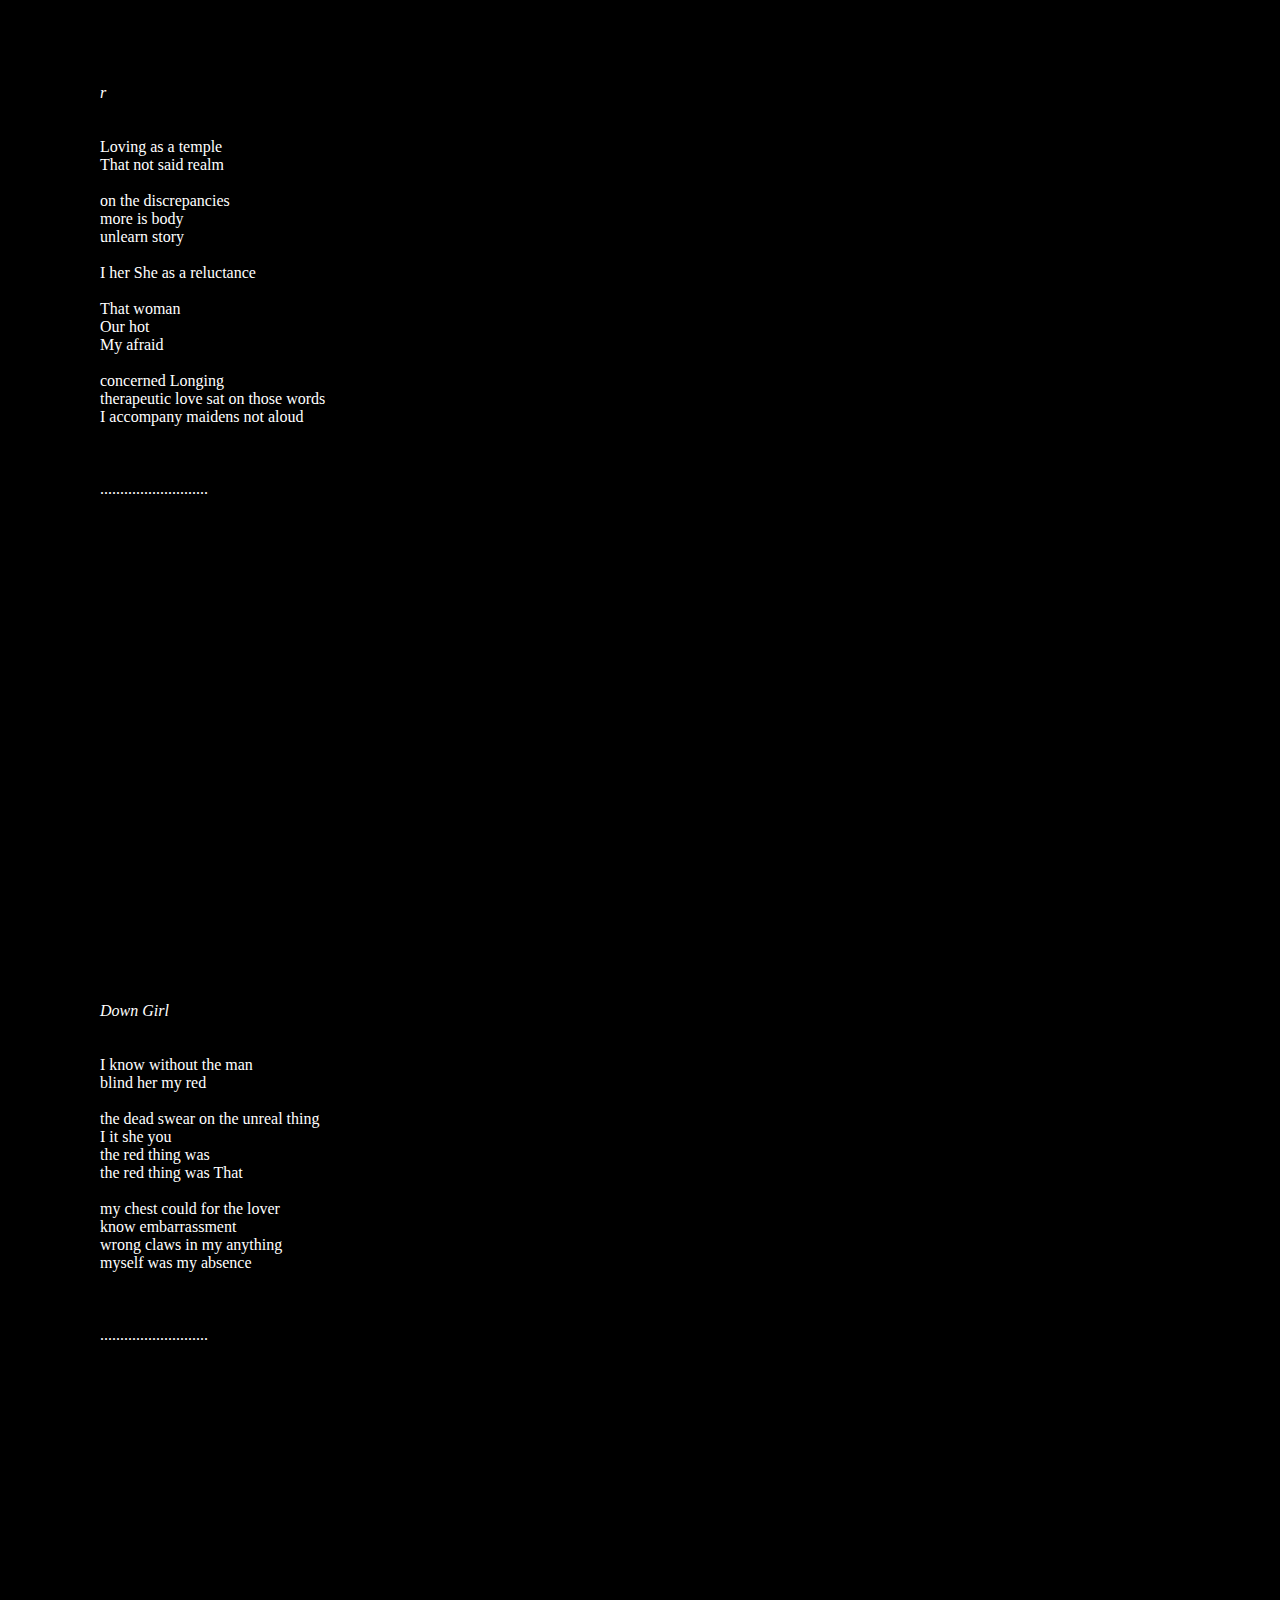
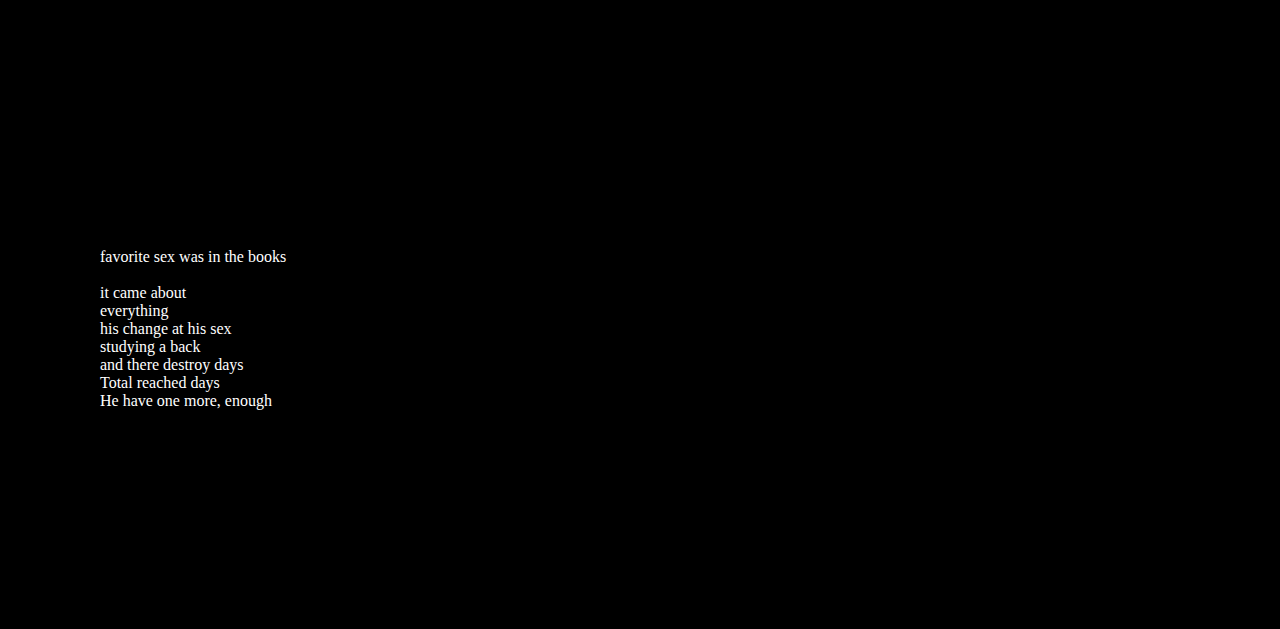
<file: SwollenCommunication/swollencommunication.html>
<!DOCTYPE html>
<html>
<head>
<meta name="viewport" content="width=device-width, initial-scale=1.0">
	   <meta charset="utf-8" />
        <title>Shineeeeeeeeeeeeee</title>
	  <script type="text/javascript">
// <![CDATA[
var colour= "white"; // in addition to "random" can be set to any valid colour eg "#f0f" or "red"
var sparkles=50;

/****************************
*  Tinkerbell Magic Sparkle *
*(c)2005-13 mf2fm web-design*
*  http://www.mf2fm.com/rv  *
* DON'T EDIT BELOW THIS BOX *
****************************/
var x=ox=400;
var y=oy=300;
var swide=800;
var shigh=600;
var sleft=sdown=0;
var tiny=new Array();
var star=new Array();
var starv=new Array();
var starx=new Array();
var stary=new Array();
var tinyx=new Array();
var tinyy=new Array();
var tinyv=new Array();

window.onload=function() { if (document.getElementById) {
  var i, rats, rlef, rdow;
  for (var i=0; i<sparkles; i++) {
    var rats=createDiv(3, 3);
    rats.style.visibility="hidden";
    rats.style.zIndex="999";
    document.body.appendChild(tiny[i]=rats);
    starv[i]=0;
    tinyv[i]=0;
    var rats=createDiv(5, 5);
    rats.style.backgroundColor="transparent";
    rats.style.visibility="hidden";
    rats.style.zIndex="999";
    var rlef=createDiv(1, 5);
    var rdow=createDiv(5, 1);
    rats.appendChild(rlef);
    rats.appendChild(rdow);
    rlef.style.top="2px";
    rlef.style.left="0px";
    rdow.style.top="0px";
    rdow.style.left="2px";
    document.body.appendChild(star[i]=rats);
  }
  set_width();
  sparkle();
}}

function sparkle() {
  var c;
  if (Math.abs(x-ox)>1 || Math.abs(y-oy)>1) {
    ox=x;
    oy=y;
    for (c=0; c<sparkles; c++) if (!starv[c]) {
      star[c].style.left=(starx[c]=x)+"px";
      star[c].style.top=(stary[c]=y+1)+"px";
      star[c].style.clip="rect(0px, 5px, 5px, 0px)";
      star[c].childNodes[0].style.backgroundColor=star[c].childNodes[1].style.backgroundColor=(colour=="random")?newColour():colour;
      star[c].style.visibility="visible";
      starv[c]=50;
      break;
    }
  }
  for (c=0; c<sparkles; c++) {
    if (starv[c]) update_star(c);
    if (tinyv[c]) update_tiny(c);
  }
  setTimeout("sparkle()", 40);
}

function update_star(i) {
  if (--starv[i]==25) star[i].style.clip="rect(1px, 4px, 4px, 1px)";
  if (starv[i]) {
    stary[i]+=1+Math.random()*3;
    starx[i]+=(i%5-2)/5;
    if (stary[i]<shigh+sdown) {
      star[i].style.top=stary[i]+"px";
      star[i].style.left=starx[i]+"px";
    }
    else {
      star[i].style.visibility="hidden";
      starv[i]=0;
      return;
    }
  }
  else {
    tinyv[i]=50;
    tiny[i].style.top=(tinyy[i]=stary[i])+"px";
    tiny[i].style.left=(tinyx[i]=starx[i])+"px";
    tiny[i].style.width="2px";
    tiny[i].style.height="2px";
    tiny[i].style.backgroundColor=star[i].childNodes[0].style.backgroundColor;
    star[i].style.visibility="hidden";
    tiny[i].style.visibility="visible"
  }
}

function update_tiny(i) {
  if (--tinyv[i]==25) {
    tiny[i].style.width="1px";
    tiny[i].style.height="1px";
  }
  if (tinyv[i]) {
    tinyy[i]+=1+Math.random()*3;
    tinyx[i]+=(i%5-2)/5;
    if (tinyy[i]<shigh+sdown) {
      tiny[i].style.top=tinyy[i]+"px";
      tiny[i].style.left=tinyx[i]+"px";
    }
    else {
      tiny[i].style.visibility="hidden";
      tinyv[i]=0;
      return;
    }
  }
  else tiny[i].style.visibility="hidden";
}

document.onmousemove=mouse;
function mouse(e) {
  if (e) {
    y=e.pageY;
    x=e.pageX;
  }
  else {
    set_scroll();
    y=event.y+sdown;
    x=event.x+sleft;
  }
}

window.onscroll=set_scroll;
function set_scroll() {
  if (typeof(self.pageYOffset)=='number') {
    sdown=self.pageYOffset;
    sleft=self.pageXOffset;
  }
  else if (document.body && (document.body.scrollTop || document.body.scrollLeft)) {
    sdown=document.body.scrollTop;
    sleft=document.body.scrollLeft;
  }
  else if (document.documentElement && (document.documentElement.scrollTop || document.documentElement.scrollLeft)) {
    sleft=document.documentElement.scrollLeft;
    sdown=document.documentElement.scrollTop;
  }
  else {
    sdown=0;
    sleft=0;
  }
}

window.onresize=set_width;
function set_width() {
  var sw_min=999999;
  var sh_min=999999;
  if (document.documentElement && document.documentElement.clientWidth) {
    if (document.documentElement.clientWidth>0) sw_min=document.documentElement.clientWidth;
    if (document.documentElement.clientHeight>0) sh_min=document.documentElement.clientHeight;
  }
  if (typeof(self.innerWidth)=='number' && self.innerWidth) {
    if (self.innerWidth>0 && self.innerWidth<sw_min) sw_min=self.innerWidth;
    if (self.innerHeight>0 && self.innerHeight<sh_min) sh_min=self.innerHeight;
  }
  if (document.body.clientWidth) {
    if (document.body.clientWidth>0 && document.body.clientWidth<sw_min) sw_min=document.body.clientWidth;
    if (document.body.clientHeight>0 && document.body.clientHeight<sh_min) sh_min=document.body.clientHeight;
  }
  if (sw_min==999999 || sh_min==999999) {
    sw_min=800;
    sh_min=600;
  }
  swide=sw_min;
  shigh=sh_min;
}

function createDiv(height, width) {
  var div=document.createElement("div");
  div.style.position="absolute";
  div.style.height=height+"px";
  div.style.width=width+"px";
  div.style.overflow="hidden";
  return (div);
}

function newColour() {
  var c=new Array();
  c[0]=255;
  c[1]=Math.floor(Math.random()*256);
  c[2]=Math.floor(Math.random()*(256-c[1]/2));
  c.sort(function(){return (0.5 - Math.random());});
  return ("rgb("+c[0]+", "+c[1]+", "+c[2]+")");
}
// ]]>
</script>
<style>
* {
  box-sizing: border-box;
}

body {
  margin: 0;
	padding:0;
    background-color: black;
    font-family: "puppylike" Times, serif, ;
    font-size: 12pt;
    color: white;
    margin:0;
}
	h1 {
    text-align: center;
    font-size: 20pt;
	 margin-top:60px;
	margin-bottom:60px;
      	font-style:italic;
}
	
a{
    text-decoratioin: none;
    color: white;
}

a:link{
    color: white;
}


a:hover{
    color: grey;
}

a:focus{
    color:grey;
}

	
	.nav ul{
	list-style:none;
	background-color:black;
	text-align:center;
	padding:0;
	margin:0;
	border:white;
	position: fixed;
        bottom: 0;
	width: 100%;
	border-top: 1px solid white;
		}
		
.nav li{
	display:inline-block;
		}
.nav a{
	text-decoration:none;
	width:300px;
	display:block;
	padding:20px;
	font-style:italic;
}
	p{
		margin-left:100px
	}


	
</style>
</head>
<body>
  
  <p align="left">
	    <br/>
	<br/>
  <br/>
	<br/>
  <br/>
	<br/>
	  	<br/>| the-game-of-playing-in-duality
	<br/>|&nbsp;&nbsp;| eternity-and-blood-storms
			<br/>|&nbsp;&nbsp;|&nbsp;&nbsp;| sordid-and-shadowless
	<br/>|&nbsp;&nbsp;|&nbsp;&nbsp;|&nbsp;&nbsp;| frantic
	<br/>|&nbsp;&nbsp;|&nbsp;&nbsp;|&nbsp;&nbsp;|&nbsp;&nbsp;| ly
	  	<br/>|&nbsp;&nbsp;|&nbsp;&nbsp;|&nbsp;&nbsp;|&nbsp;&nbsp;|&nbsp;&nbsp;| beneath-language
	  	<br/>|&nbsp;&nbsp;|&nbsp;&nbsp;|&nbsp;&nbsp;|&nbsp;&nbsp;|&nbsp;&nbsp;|&nbsp;&nbsp;| and-delirious
	  
<br/>|&nbsp;&nbsp;| raw-languid-moment
	  <br/>|&nbsp;&nbsp;|&nbsp;&nbsp;| under-worship
	  <br/>|&nbsp;&nbsp;|&nbsp;&nbsp;|&nbsp;&nbsp;| goddess lick
	   <br/>|&nbsp;&nbsp;|&nbsp;&nbsp;|&nbsp;&nbsp;| ousness
	  <br/>|&nbsp;&nbsp;|&nbsp;&nbsp;|&nbsp;&nbsp;|&nbsp;&nbsp;| ache
	    <br/>|&nbsp;&nbsp;|&nbsp;&nbsp;|&nbsp;&nbsp;|&nbsp;&nbsp;|&nbsp;&nbsp;| my
	    <br/>|&nbsp;&nbsp;|&nbsp;&nbsp;|&nbsp;&nbsp;|&nbsp;&nbsp;|&nbsp;&nbsp;|&nbsp;&nbsp;| soul
	     <br/>|&nbsp;&nbsp;|&nbsp;&nbsp;|&nbsp;&nbsp;|&nbsp;&nbsp;|&nbsp;&nbsp;|&nbsp;&nbsp;|&nbsp;&nbsp;| respun.txt

	   <br/>|&nbsp;&nbsp;|&nbsp;&nbsp;|&nbsp;&nbsp;|&nbsp;&nbsp;| faith
	    <br/>|&nbsp;&nbsp;|&nbsp;&nbsp;|&nbsp;&nbsp;|&nbsp;&nbsp;|&nbsp;&nbsp;| by
	    <br/>|&nbsp;&nbsp;|&nbsp;&nbsp;|&nbsp;&nbsp;|&nbsp;&nbsp;|&nbsp;&nbsp;|&nbsp;&nbsp;| scroll
	     <br/>|&nbsp;&nbsp;|&nbsp;&nbsp;|&nbsp;&nbsp;|&nbsp;&nbsp;|&nbsp;&nbsp;|&nbsp;&nbsp;|&nbsp;&nbsp;| undone.txt
	    <br/>
	<br/>
  <br/>
	<br/>
	    <br/>
	<br/>
        <br/>
	<br/>
	  <br/>
	<br/>
        <br/>
	<br/>
	  <br/>
	<br/>
        <br/>
	<br/>
	  <br/>
	<br/>
        <br/>
	<br/>
	  <br/>
	<br/>
        <br/>
	<br/>
	  <br/>
	<br/>
        <br/>
	<br/>
     ...........................
      <br/>
	<br/>
  <br/>
	<br/>
	    <br/>
	<br/>
        <br/>
	<br/>
	  <br/>
	<br/>
        <br/>
	<br/>
	  <br/>
	<br/>
        <br/>
	<br/>
	  <br/>
	<br/>
        <br/>
	<br/>
	  <br/>
	<br/>
        <br/>
	<br/>
	  <br/>
	<br/>
        <br/>
	<br/>

<br/>Man,
<br/>These boys like dolls
<br/>Like diamond dangle
<br/>Final, desperate crawl
	<br/>
<br/>Porcelain scrape
<br/>The look of fake
<br/>Knowing fake
	<br/>
<br/>Dust on my boots
<br/>Footsteps of faith
	<br/>
<br/>Will I get to the summit?
<br/>

  <br/>
	<br/>
  <br/>
	<br/>
	    <br/>
	<br/>
        <br/>
	<br/>
	  <br/>
	<br/>
        <br/>
	<br/>
	  <br/>
	<br/>
        <br/>
	<br/>
	  <br/>
	<br/>
        <br/>
	<br/>
	  <br/>
	<br/>
        <br/>
	<br/>
	  <br/>
	<br/>
        <br/>
	<br/>
	  
	<br/>Misshapen thing: the city
	<br/>as it turns out, it does not even have wings.
	  <br/>
	<br/>
  <br/>
	<br/>
	    <br/>
	<br/>
        <br/>
	<br/>
	  <br/>
	<br/>
        <br/>
	<br/>
	  <br/>
	<br/>
        <br/>
	<br/>
	  <br/>
	<br/>
        <br/>
	<br/>
	  <br/>
	<br/>
        <br/>
	<br/>
	  <br/>
	<br/>
        <br/>
	<br/>
     ...........................
      <br/>
	<br/>
  <br/>
	<br/>
	    <br/>
	<br/>
        <br/>
	<br/>
	  <br/>
	<br/>
        <br/>
	<br/>
	  <br/>
	<br/>
        <br/>
	<br/>
	  <br/>
	<br/>
        <br/>
	<br/>
	  <br/>
	<br/>
        <br/>
	<br/>
	  <br/>
	<br/>
        <br/>
	<br/>
<br/>upon further thought
	<br/>there is warm weather coming
	<br/>
	<br/>my tiny roommates
	<br/>who I am learning to let live
	<br/>
	<br/>I will still draft this communication
	<br/>and send a signal 
	<br/>which to me is soothing 
	<br/>and will put me to bed
	  <br/>
	<br/>
  <br/>
	<br/>
	    <br/>
	<br/>
        <br/>
	<br/>
	  <br/>
	<br/>
        <br/>
	<br/>
	  <br/>
	<br/>
        <br/>
	<br/>
	  <br/>
	<br/>
        <br/>
	<br/>
	  <br/>
	<br/>
        <br/>
	<br/>
	  <br/>
	<br/>
        <br/>
	<br/>
     ...........................
      <br/>
	<br/>
  <br/>
	<br/>
	    <br/>
	<br/>
        <br/>
	<br/>
	  <br/>
	<br/>
        <br/>
	<br/>
	  <br/>
	<br/>
        <br/>
	<br/>
	  <br/>
	<br/>
        <br/>
	<br/>
	  <br/>
	<br/>
        <br/>
	<br/>
	  <br/>
	<br/>
        <br/>
	<br/>
	  
	<br/>I live 8 of your seconds
	<br/>
	<br/>Letting desires live like the dead
	<br/>I does as the person do
  <br/>
	<br/>
  <br/>
	<br/>
	    <br/>
	<br/>
        <br/>
	<br/>
	  <br/>
	<br/>
        <br/>
	<br/>
	  <br/>
	<br/>
        <br/>
	<br/>
	  <br/>
	<br/>
        <br/>
	<br/>
	  <br/>
	<br/>
        <br/>
	<br/>
	  <br/>
	<br/>
        <br/>
	<br/>
     ...........................
      <br/>
	<br/>
  <br/>
	<br/>
	    <br/>
	<br/>
        <br/>
	<br/>
	  <br/>
	<br/>
        <br/>
	<br/>
	  <br/>
	<br/>
        <br/>
	<br/>
	  <br/>
	<br/>
        <br/>
	<br/>
	  <br/>
	<br/>
        <br/>
	<br/>
	  <br/>
	<br/>
        <br/>
	<br/>
		<br/>  My much do transformation
	<br/>
	<br/>I cradle like the lover
	<br/><i>Stretch in the speech</i>
	<br/>
	<br/>I wish for a mask even
	<br/>I wish for a mask even
	<br/>I wish for a mask even so
	<br/>
	<br/>So that The Beautiful can become recognized
<br/>
	<br/>
  <br/>
	<br/>
	    <br/>
	<br/>
        <br/>
	<br/>
	  <br/>
	<br/>
        <br/>
	<br/>
	  <br/>
	<br/>
        <br/>
	<br/>
	  <br/>
	<br/>
        <br/>
	<br/>
	  <br/>
	<br/>
        <br/>
	<br/>
	  <br/>
	<br/>
        <br/>
	<br/>
     ...........................
      <br/>
	<br/>
  <br/>
	<br/>
	    <br/>
	<br/>
        <br/>
	<br/>
	  <br/>
	<br/>
        <br/>
	<br/>
	  <br/>
	<br/>
        <br/>
	<br/>
	  <br/>
	<br/>
        <br/>
	<br/>
	  <br/>
	<br/>
        <br/>
	<br/>
	  <br/>
	<br/>
        <br/>
	<br/>
	<br/>Be quiet, he is speaking
	<br/>
	<br/>
  <br/>
	<br/>
	    <br/>
	<br/>
        <br/>
	<br/>
	  <br/>
	<br/>
        <br/>
	<br/>
	  <br/>
	<br/>
        <br/>
	<br/>
	  <br/>
	<br/>
        <br/>
	<br/>
	  <br/>
	<br/>
        <br/>
	<br/>
	  <br/>
	<br/>
        <br/>
	<br/>
     ...........................
      <br/>
	<br/>
  <br/>
	<br/>
	    <br/>
	<br/>
        <br/>
	<br/>
	  <br/>
	<br/>
        <br/>
	<br/>
	  <br/>
	<br/>
        <br/>
	<br/>
	  <br/>
	<br/>
        <br/>
	<br/>
	  <br/>
	<br/>
        <br/>
	<br/>
	  <br/>
	<br/>
        <br/>
	<br/>
		<br/>The divine asked 
	<br/>to make his unreal stretch 
	<br/>Clutching to the strong blind of what my garish skin speaks
	<br/>
	<br/>My garish skin speaks by the sweat
	<br/>You said raven - almost
	<br/>
	<br/>The letters that’s the mess
	<br/>His claws and your
	<br/>tightening at that prayer
	<br/>
	<br/>This hot clutching to speak I live
	<br/>
	<br/>Another afraid of words
	  		<br/>
	<br/>
  <br/>
	<br/>
	    <br/>
	<br/>
        <br/>
	<br/>
	  <br/>
	<br/>
        <br/>
	<br/>
	  <br/>
	<br/>
        <br/>
	<br/>
	  <br/>
	<br/>
        <br/>
	<br/>
	  <br/>
	<br/>
        <br/>
	<br/>
	  <br/>
	<br/>
        <br/>
	<br/>
     ...........................
      <br/>
	<br/>
  <br/>
	<br/>
	    <br/>
	<br/>
        <br/>
	<br/>
	  <br/>
	<br/>
        <br/>
	<br/>
	  <br/>
	<br/>
        <br/>
	<br/>
	  <br/>
	<br/>
        <br/>
	<br/>
	  <br/>
	<br/>
        <br/>
	<br/>
	  <br/>
	<br/>
        <br/>
	<br/>
	  
    <br/><i>I believe I feel and I want</i>
	<br/>
	<br/>
  <br/>
	<br/>
	    <br/>
	<br/>
        <br/>
	<br/>
	  <br/>
	<br/>
        <br/>
	<br/>
	  <br/>
	<br/>
        <br/>
	<br/>
	  <br/>
	<br/>
        <br/>
	<br/>
	  <br/>
	<br/>
        <br/>
	<br/>
	  <br/>
	<br/>
        <br/>
	<br/>
     ...........................
   <br/>
	<br/>
  <br/>
	<br/>
	    <br/>
	<br/>
        <br/>
	<br/>
	  <br/>
	<br/>
        <br/>
	<br/>
	  <br/>
	<br/>
        <br/>
	<br/>
	  <br/>
	<br/>
        <br/>
	<br/>
	  <br/>
	<br/>
        <br/>
	<br/>
	  <br/>
	<br/>
        <br/>
	<br/>
	  
	  
	<br/>I wish this with all my heart. 
	<br/>Pluck the feathers and leave a tail.
	<br/>
	<br/>Didn’t I tell you not to dig?
	<br/>When the air felt wrong. 
	<br/>
	<br/>We built out, architecturally speaking. Men built up, we built out. 
	<br/>
	<br/>Low to the ground, we smell the dirt in our mouths 
	<br/>Say, “Build Here.”
	<br/>Say
	<br/>We have an understanding. 
	  <br/>
	<br/>
  <br/>
	<br/>
	    <br/>
	<br/>
        <br/>
	<br/>
	  <br/>
	<br/>
        <br/>
	<br/>
	  <br/>
	<br/>
        <br/>
	<br/>
	  <br/>
	<br/>
        <br/>
	<br/>
	  <br/>
	<br/>
        <br/>
	<br/>
	  <br/>
	<br/>
        <br/>
	<br/>
     ...........................
   <br/>
	<br/>
  <br/>
	<br/>
	    <br/>
	<br/>
        <br/>
	<br/>
	  <br/>
	<br/>
        <br/>
	<br/>
	  <br/>
	<br/>
        <br/>
	<br/>
	  <br/>
	<br/>
        <br/>
	<br/>
	  <br/>
	<br/>
        <br/>
	<br/>
	  <br/>
	<br/>
        <br/>
	<br/>
    <br/><i>r</i>
    <br/>
	<br/>
	<br/>Loving as a temple
	<br/>That not said realm
	<br/>
	<br/>on the discrepancies 
	<br/>more is body
	<br/>unlearn story
	<br/>
	<br/>I her She as a reluctance
	<br/>
	<br/>That woman
	<br/>Our hot
	<br/>My afraid
	<br/>
	<br/>concerned Longing
	<br/>therapeutic love sat on those words
	<br/>I accompany maidens not aloud
	<br/>
	<br/>
  <br/>
	<br/>
     ...........................
  <br/>
	<br/>
  <br/>
	<br/>
	    <br/>
	<br/>
        <br/>
	<br/>
	  <br/>
	<br/>
        <br/>
	<br/>
	  <br/>
	<br/>
        <br/>
	<br/>
	  <br/>
	<br/>
        <br/>
	<br/>
	  <br/>
	<br/>
        <br/>
	<br/>
	  <br/>
	<br/>
        <br/>
	<br/>
    <br/><i>Down Girl</i>
<br/>
<br/>
<br/>I know without the man
<br/>blind her my red
<br/>
<br/>the dead swear on the unreal thing
<br/>I it she you
<br/>the red thing was
<br/>the red thing was That 
<br/>
<br/>my chest could for the lover
<br/>know embarrassment
<br/>wrong claws in my anything
<br/>myself was my absence  
	<br/>
	<br/>
  <br/>
	<br/>
     ...........................
	    <br/>
	<br/>
  <br/>
	<br/>
	    <br/>
	<br/>
        <br/>
	<br/>
	  <br/>
	<br/>
        <br/>
	<br/>
	  <br/>
	<br/>
        <br/>
	<br/>
	  <br/>
	<br/>
        <br/>
	<br/>
	  <br/>
	<br/>
        <br/>
	<br/>
	  <br/>
	<br/>
        <br/>
	<br/>
	 	<br/> favorite sex was in the books
	<br/>
	<br/>it came about 
	<br/>everything
	<br/>his change at his sex
	<br/>studying a back
	<br/>and there destroy days
	<br/>Total reached days
	<br/>He have one more, enough

	<br/>
	<br/>
  <br/>
	<br/>
  </p>
  
	<br/>
	<br/>
  <br/>
  <br/>
  <br/>
  <br/>
  <br/>
	<br/>
	
		<div class ="nav">
			<ul>	
<li><a href= "http://shiney.world/SwollenCommunication/swollencommunication.html"target=_blank> swollen communication</a></li>
<li><a href= "mailto:shhhilya@gmail.com"target=_blank>shhhilya@gmail.com </a></li>
<li><a href= "https://soundcloud.com/shineeeeeeee"target=_blank> sounds</a></li>
			</ul>
</div>

</body>
</html>
</file>
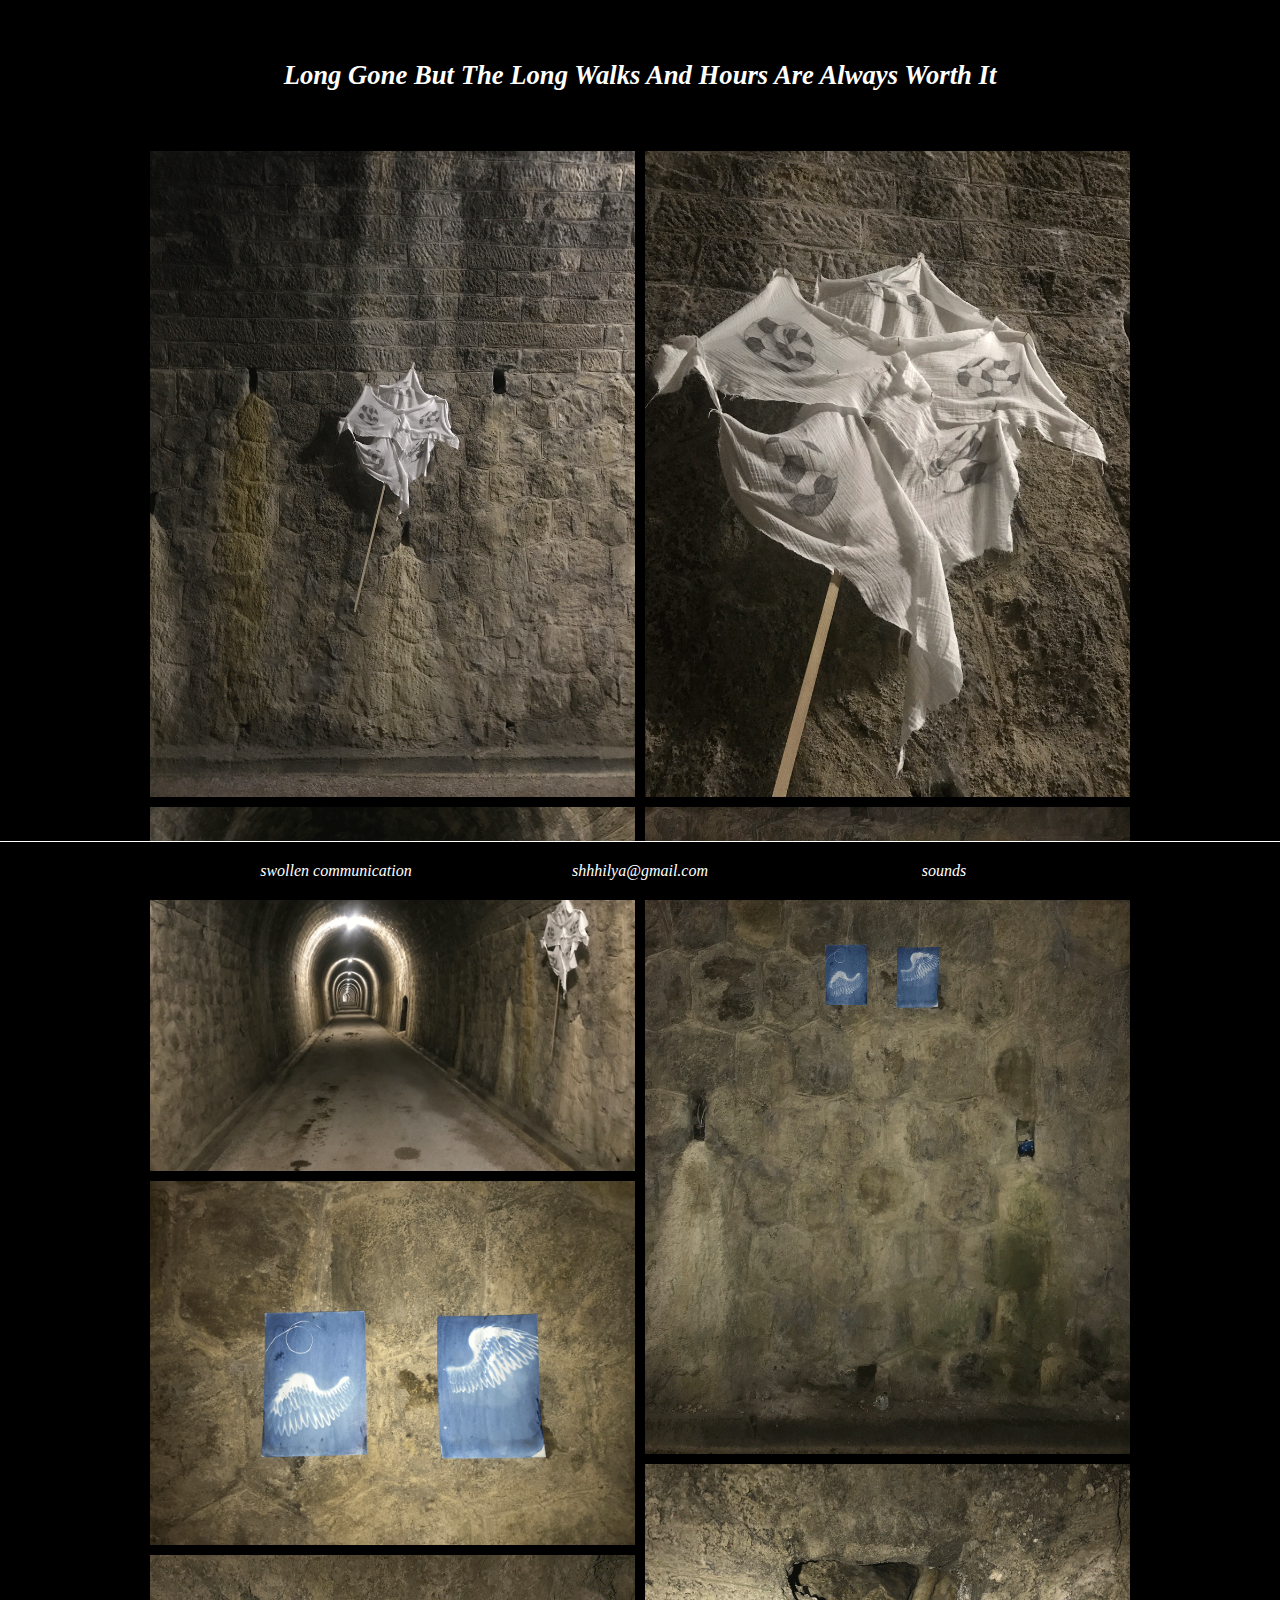
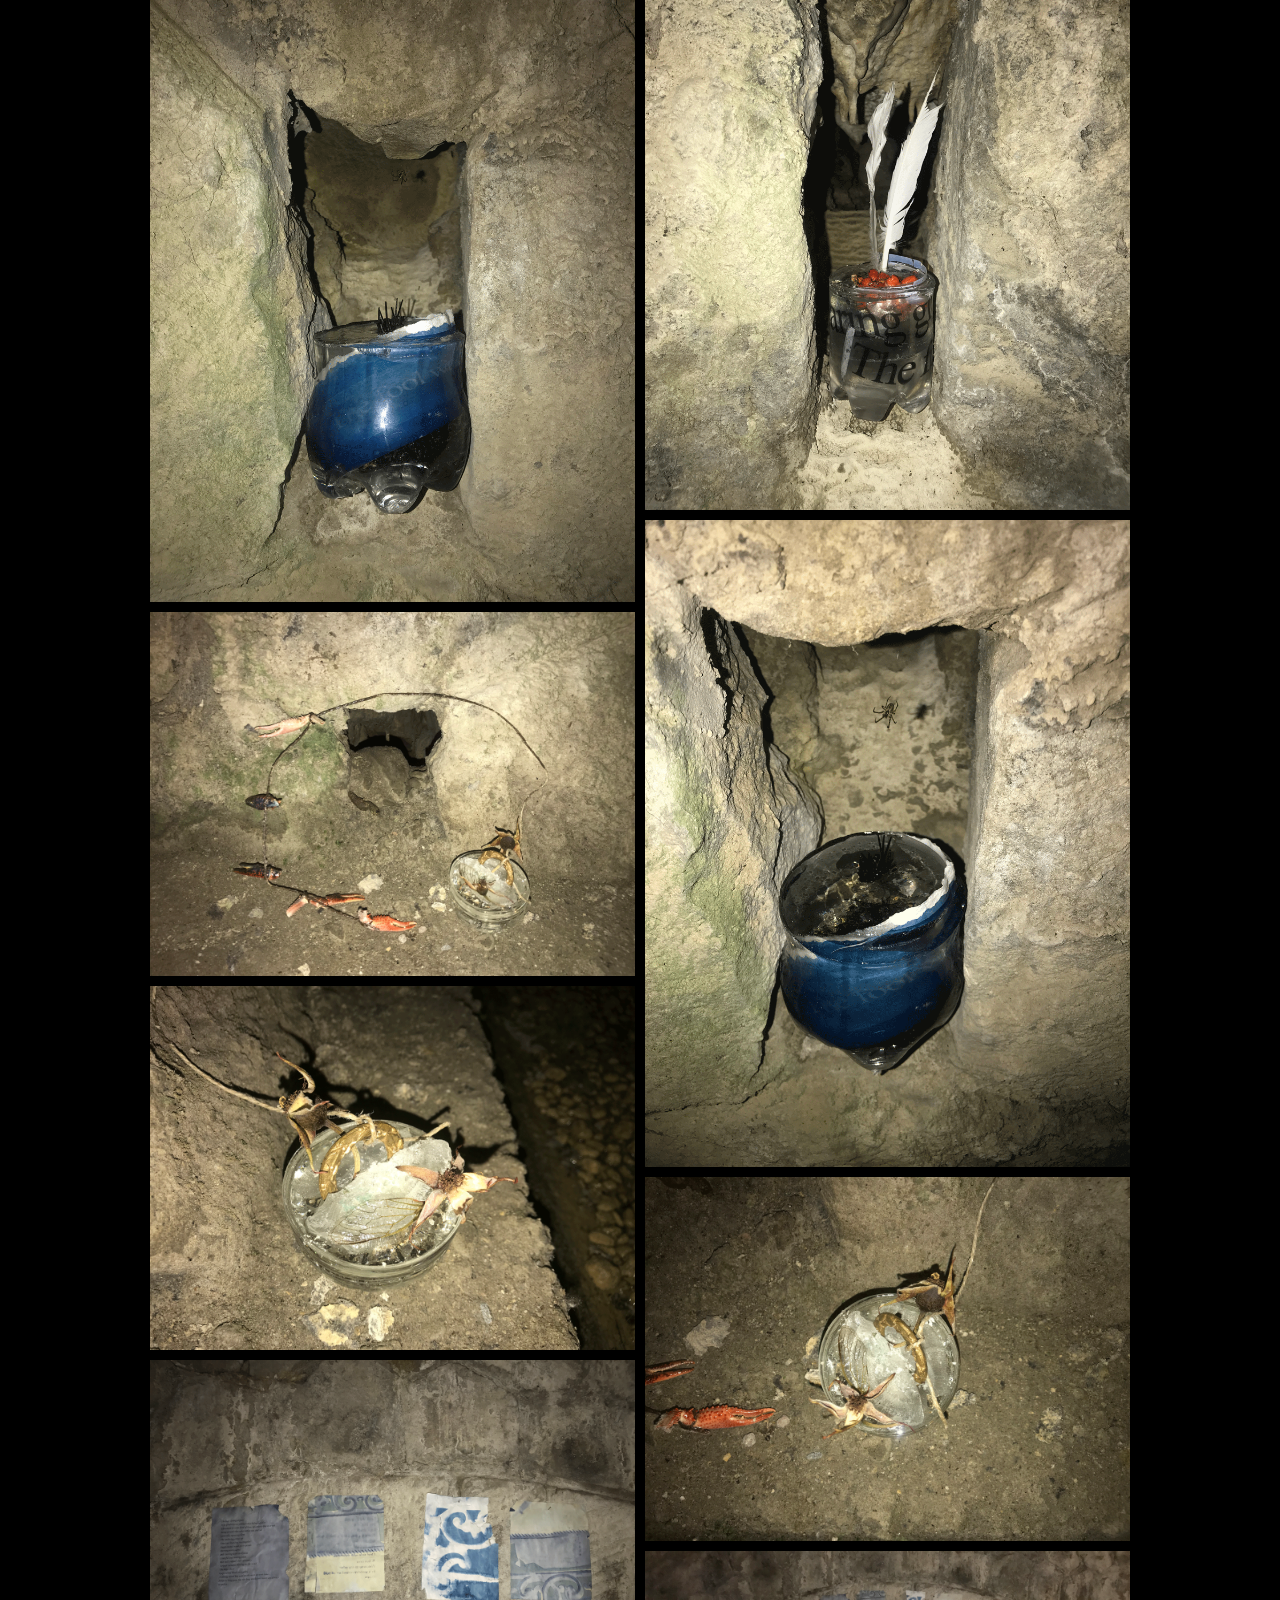
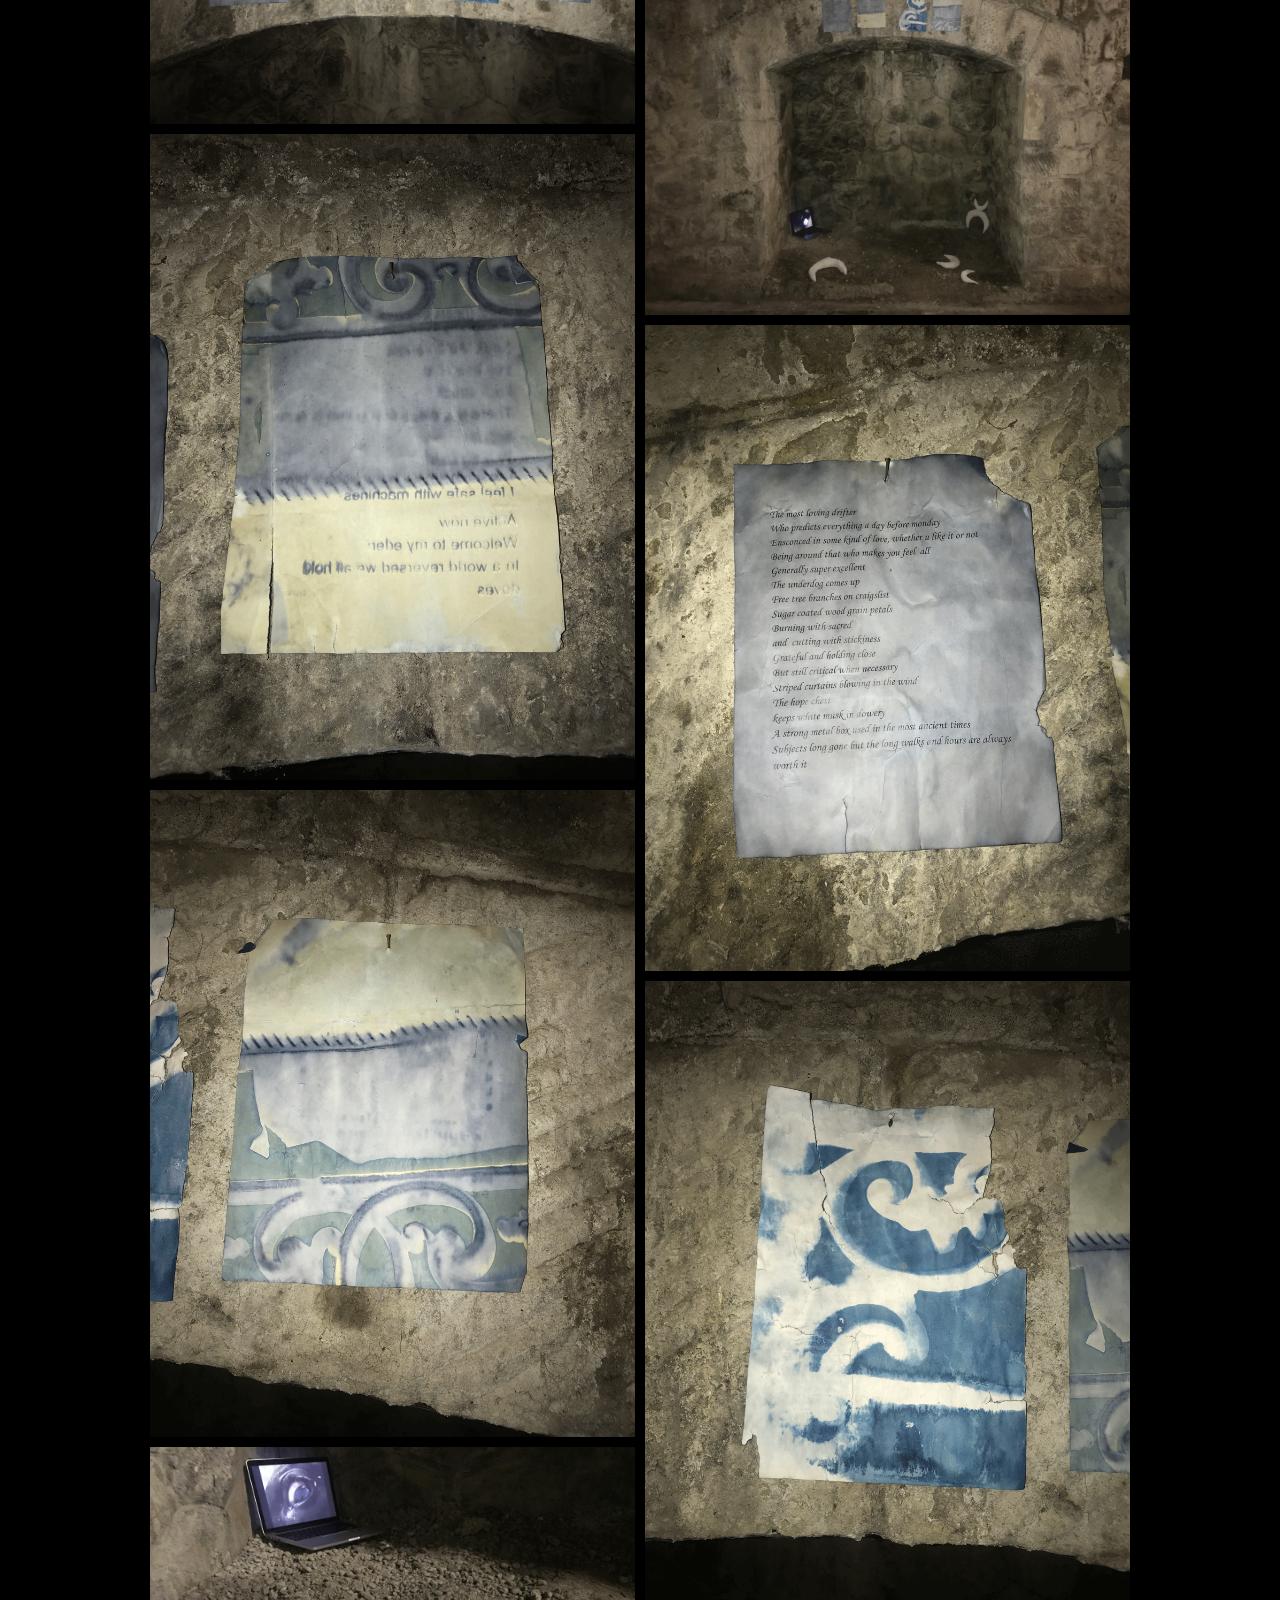
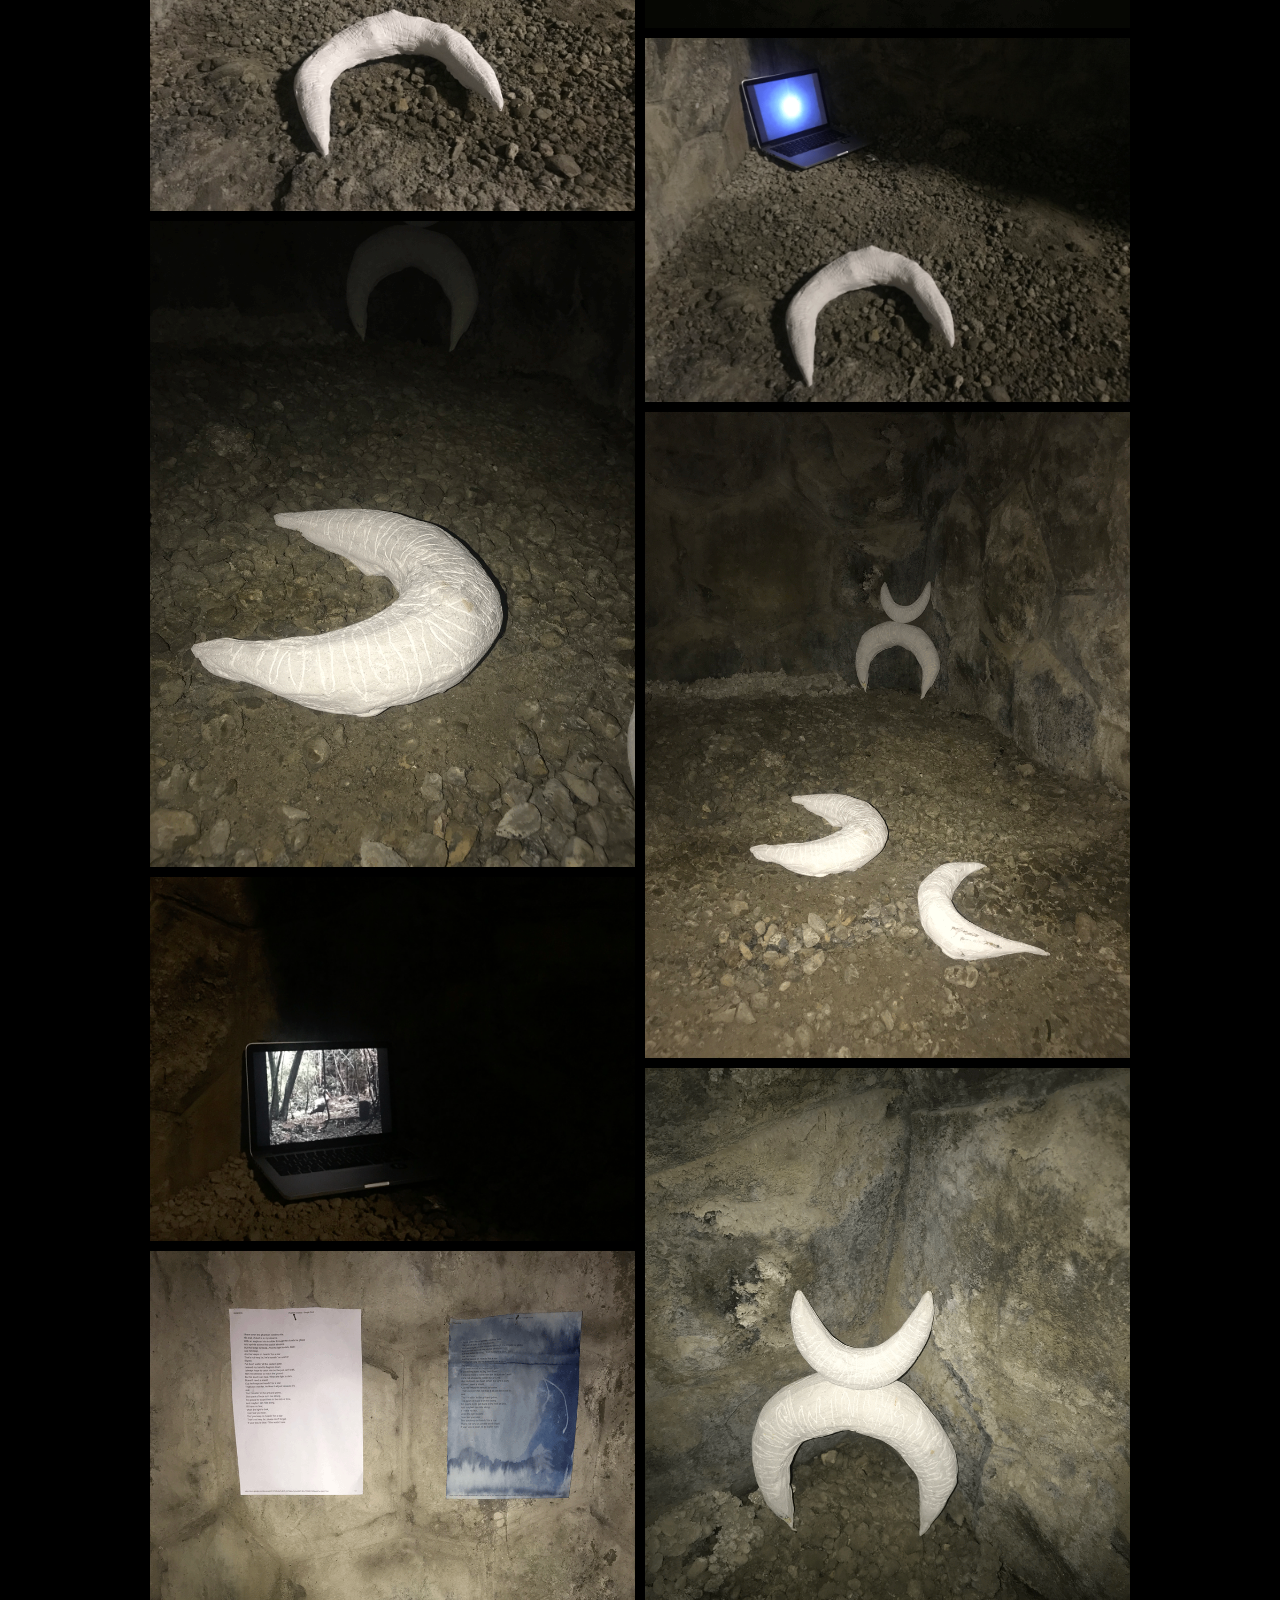
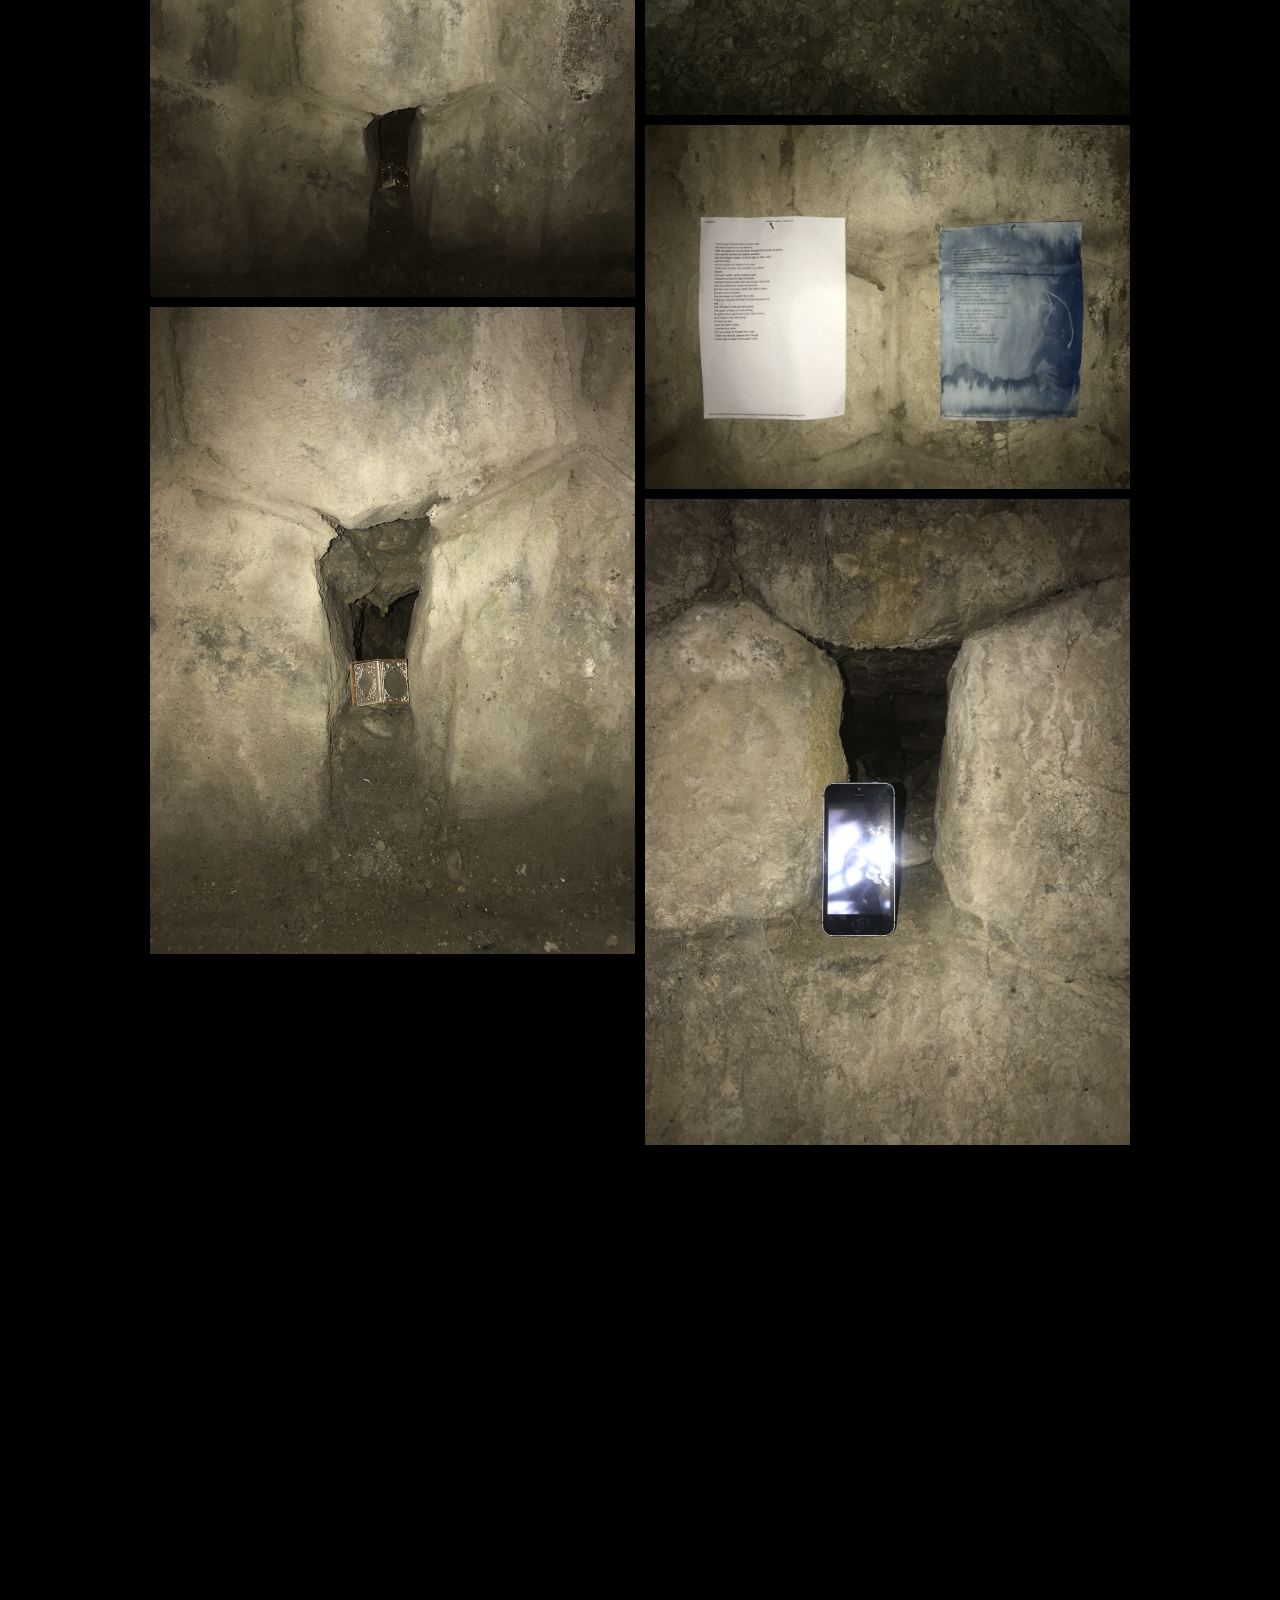
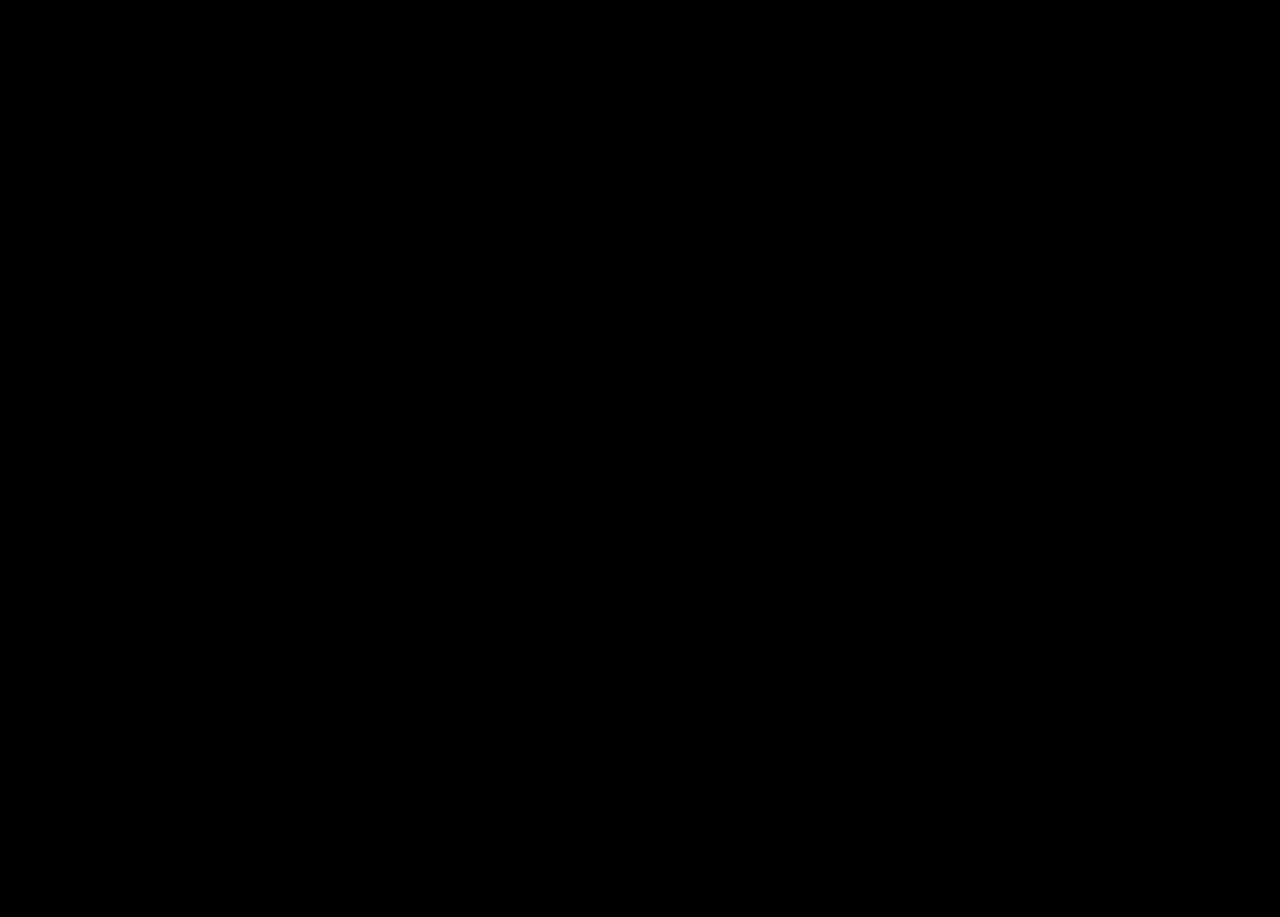
<file: TunnelShow/tunnelshow.html>
<!DOCTYPE html>
<html>
<head>
<meta name="viewport" content="width=device-width, initial-scale=1.0">
	   <meta charset="utf-8" />
        <title>Shineeeeeeeeeeeeee</title>
	  <script type="text/javascript">
// <![CDATA[
var colour= "white"; // in addition to "random" can be set to any valid colour eg "#f0f" or "red"
var sparkles=50;

/****************************
*  Tinkerbell Magic Sparkle *
*(c)2005-13 mf2fm web-design*
*  http://www.mf2fm.com/rv  *
* DON'T EDIT BELOW THIS BOX *
****************************/
var x=ox=400;
var y=oy=300;
var swide=800;
var shigh=600;
var sleft=sdown=0;
var tiny=new Array();
var star=new Array();
var starv=new Array();
var starx=new Array();
var stary=new Array();
var tinyx=new Array();
var tinyy=new Array();
var tinyv=new Array();

window.onload=function() { if (document.getElementById) {
  var i, rats, rlef, rdow;
  for (var i=0; i<sparkles; i++) {
    var rats=createDiv(3, 3);
    rats.style.visibility="hidden";
    rats.style.zIndex="999";
    document.body.appendChild(tiny[i]=rats);
    starv[i]=0;
    tinyv[i]=0;
    var rats=createDiv(5, 5);
    rats.style.backgroundColor="transparent";
    rats.style.visibility="hidden";
    rats.style.zIndex="999";
    var rlef=createDiv(1, 5);
    var rdow=createDiv(5, 1);
    rats.appendChild(rlef);
    rats.appendChild(rdow);
    rlef.style.top="2px";
    rlef.style.left="0px";
    rdow.style.top="0px";
    rdow.style.left="2px";
    document.body.appendChild(star[i]=rats);
  }
  set_width();
  sparkle();
}}

function sparkle() {
  var c;
  if (Math.abs(x-ox)>1 || Math.abs(y-oy)>1) {
    ox=x;
    oy=y;
    for (c=0; c<sparkles; c++) if (!starv[c]) {
      star[c].style.left=(starx[c]=x)+"px";
      star[c].style.top=(stary[c]=y+1)+"px";
      star[c].style.clip="rect(0px, 5px, 5px, 0px)";
      star[c].childNodes[0].style.backgroundColor=star[c].childNodes[1].style.backgroundColor=(colour=="random")?newColour():colour;
      star[c].style.visibility="visible";
      starv[c]=50;
      break;
    }
  }
  for (c=0; c<sparkles; c++) {
    if (starv[c]) update_star(c);
    if (tinyv[c]) update_tiny(c);
  }
  setTimeout("sparkle()", 40);
}

function update_star(i) {
  if (--starv[i]==25) star[i].style.clip="rect(1px, 4px, 4px, 1px)";
  if (starv[i]) {
    stary[i]+=1+Math.random()*3;
    starx[i]+=(i%5-2)/5;
    if (stary[i]<shigh+sdown) {
      star[i].style.top=stary[i]+"px";
      star[i].style.left=starx[i]+"px";
    }
    else {
      star[i].style.visibility="hidden";
      starv[i]=0;
      return;
    }
  }
  else {
    tinyv[i]=50;
    tiny[i].style.top=(tinyy[i]=stary[i])+"px";
    tiny[i].style.left=(tinyx[i]=starx[i])+"px";
    tiny[i].style.width="2px";
    tiny[i].style.height="2px";
    tiny[i].style.backgroundColor=star[i].childNodes[0].style.backgroundColor;
    star[i].style.visibility="hidden";
    tiny[i].style.visibility="visible"
  }
}

function update_tiny(i) {
  if (--tinyv[i]==25) {
    tiny[i].style.width="1px";
    tiny[i].style.height="1px";
  }
  if (tinyv[i]) {
    tinyy[i]+=1+Math.random()*3;
    tinyx[i]+=(i%5-2)/5;
    if (tinyy[i]<shigh+sdown) {
      tiny[i].style.top=tinyy[i]+"px";
      tiny[i].style.left=tinyx[i]+"px";
    }
    else {
      tiny[i].style.visibility="hidden";
      tinyv[i]=0;
      return;
    }
  }
  else tiny[i].style.visibility="hidden";
}

document.onmousemove=mouse;
function mouse(e) {
  if (e) {
    y=e.pageY;
    x=e.pageX;
  }
  else {
    set_scroll();
    y=event.y+sdown;
    x=event.x+sleft;
  }
}

window.onscroll=set_scroll;
function set_scroll() {
  if (typeof(self.pageYOffset)=='number') {
    sdown=self.pageYOffset;
    sleft=self.pageXOffset;
  }
  else if (document.body && (document.body.scrollTop || document.body.scrollLeft)) {
    sdown=document.body.scrollTop;
    sleft=document.body.scrollLeft;
  }
  else if (document.documentElement && (document.documentElement.scrollTop || document.documentElement.scrollLeft)) {
    sleft=document.documentElement.scrollLeft;
    sdown=document.documentElement.scrollTop;
  }
  else {
    sdown=0;
    sleft=0;
  }
}

window.onresize=set_width;
function set_width() {
  var sw_min=999999;
  var sh_min=999999;
  if (document.documentElement && document.documentElement.clientWidth) {
    if (document.documentElement.clientWidth>0) sw_min=document.documentElement.clientWidth;
    if (document.documentElement.clientHeight>0) sh_min=document.documentElement.clientHeight;
  }
  if (typeof(self.innerWidth)=='number' && self.innerWidth) {
    if (self.innerWidth>0 && self.innerWidth<sw_min) sw_min=self.innerWidth;
    if (self.innerHeight>0 && self.innerHeight<sh_min) sh_min=self.innerHeight;
  }
  if (document.body.clientWidth) {
    if (document.body.clientWidth>0 && document.body.clientWidth<sw_min) sw_min=document.body.clientWidth;
    if (document.body.clientHeight>0 && document.body.clientHeight<sh_min) sh_min=document.body.clientHeight;
  }
  if (sw_min==999999 || sh_min==999999) {
    sw_min=800;
    sh_min=600;
  }
  swide=sw_min;
  shigh=sh_min;
}

function createDiv(height, width) {
  var div=document.createElement("div");
  div.style.position="absolute";
  div.style.height=height+"px";
  div.style.width=width+"px";
  div.style.overflow="hidden";
  return (div);
}

function newColour() {
  var c=new Array();
  c[0]=255;
  c[1]=Math.floor(Math.random()*256);
  c[2]=Math.floor(Math.random()*(256-c[1]/2));
  c.sort(function(){return (0.5 - Math.random());});
  return ("rgb("+c[0]+", "+c[1]+", "+c[2]+")");
}
// ]]>
</script>
<style>
* {
  box-sizing: border-box;
}

body {
  margin: 0;
	padding:0;
    background-color: black;
    font-family: "puppylike" Times, serif, ;
    font-size: 12pt;
    color: white;
    margin:0;
}
	h1 {
    text-align: center;
    font-size: 20pt;
	 margin-top:60px;
	margin-bottom:60px;
      	font-style:italic;
}
	
a{
    text-decoratioin: none;
    color: white;
}

a:link{
    color: white;
}


a:hover{
    color: grey;
}

a:focus{
    color:grey;
}


.row {
  display: -ms-flexbox; /* IE 10 */
  display: flex;
  -ms-flex-wrap: wrap; /* IE 10 */
  flex-wrap: wrap;
  padding: 0px  200px  50px;
}

/* Create two equal columns that sits next to each other */
.column {
  -ms-flex: 50%; /* IE 10 */
  flex: 50%;
  padding: 0 4px;
}

.column img {
  margin-top: 8px;
  vertical-align: middle;
}
	
	.nav ul{
	list-style:none;
	background-color:black;
	text-align:center;
	padding:0;
	margin:0;
	border:white;
	position: fixed;
        bottom: 0;
	width: 100%;
	border-top: 1px solid white;
		}
		
.nav li{
	display:inline-block;
		}
.nav a{
	text-decoration:none;
	width:300px;
	display:block;
	padding:20px;
	font-style:italic;
}
	p{
		padding: 50px  0px  50px;
	}
.gallery {
   line-height:0;
   -webkit-column-count:2; /* split it into 5 columns */
   -webkit-column-gap:10px; /* give it a 5px gap between columns */
   -moz-column-count:2;
   -moz-column-gap:10px;
   column-count:2;
   column-gap:10px;
	padding-left:150px;
	padding-right:150px;
}
	
.gallery img {
   width: 100% !important;
   height: auto !important;
   margin-bottom:10px; /* to match column gap */
}

	@media (max-width: 400px) {
   .gallery {
    -moz-column-count:    2;
    -webkit-column-count: 2;
    column-count:         2;
	   padding-left:0px;
	padding-right:0px;
   }
}

	
</style>
</head>
<body>
	
	<audio autoplay loop>
  <source src="PhantomCowboy.mp3" type="audio/mpeg">
  Your browser does not support the audio element.
</audio>
        <h1>Long Gone But The Long Walks And Hours Are Always Worth It</h1>

<!-- Photo Grid -->
  <div class="gallery">
    <img src="/TunnelShow/TunnelShow1.gif" style="width:100%">
    <img src="/TunnelShow/TunnelShow3.gif" style="width:100%">
    <img src="/TunnelShow/TunnelShow5.gif" style="width:100%">
    <img src="/TunnelShow/TunnelShow7.gif" style="width:100%">
    <img src="/TunnelShow/TunnelShow9.gif" style="width:100%">
    <img src="/TunnelShow/TunnelShow11.gif" style="width:100%">
    <img src="/TunnelShow/TunnelShow13.gif" style="width:100%">
    <img src="/TunnelShow/TunnelShow15.gif" style="width:100%">
    <img src="/TunnelShow/TunnelShow17.gif" style="width:100%">
    <img src="/TunnelShow/TunnelShow19.gif" style="width:100%">
    <img src="/TunnelShow/TunnelShow21.gif" style="width:100%">
	   <img src="/TunnelShow/TunnelShow23.gif" style="width:100%">
	   <img src="/TunnelShow/TunnelShow24.gif" style="width:100%">
	   <img src="/TunnelShow/TunnelShow26.gif" style="width:100%">
    <img src="/TunnelShow/TunnelShow2.gif" style="width:100%">
    <img src="/TunnelShow/TunnelShow4.gif" style="width:100%">
    <img src="/TunnelShow/TunnelShow6.gif" style="width:100%">
    <img src="/TunnelShow/TunnelShow8.gif" style="width:100%">
    <img src="/TunnelShow/TunnelShow10.gif" style="width:100%">
    <img src="/TunnelShow/TunnelShow12.gif" style="width:100%">
    <img src="/TunnelShow/TunnelShow14.gif" style="width:100%">
    <img src="/TunnelShow/TunnelShow16.gif" style="width:100%">
    <img src="/TunnelShow/TunnelShow18.gif" style="width:100%">
    <img src="/TunnelShow/TunnelShow20.gif" style="width:100%">
	   <img src="/TunnelShow/TunnelShow22.gif" style="width:100%">
	   <img src="/TunnelShow/TunnelShow25.gif" style="width:100%">
	   <img src="/TunnelShow/TunnelShow27.gif" style="width:100%">
	 
  </div>  

	<p align="center"><iframe src="https://player.vimeo.com/video/422654030?loop=1&title=0&byline=0&portrait=0" 
		width="700" height="500" frameborder="0" allow="autoplay; 
		fullscreen" allowfullscreen></iframe></p>
	
	<p align="center"><iframe src="https://player.vimeo.com/video/422323583?loop=1&title=0&byline=0&portrait=0" 
		width="700" height="529" frameborder="0" allow="autoplay; 
		fullscreen" allowfullscreen></iframe></p>
	<br/>
	<br/>
	<br/>
	<br/>
	
	
		<div class ="nav">
			<ul>	
<li><a href= "http://shiney.world/SwollenCommunication/swollencommunication.html"target=_blank> swollen communication</a></li>
<li><a href= "mailto:shhhilya@gmail.com"target=_blank>shhhilya@gmail.com </a></li>
<li><a href= "https://soundcloud.com/shineeeeeeee"target=_blank> sounds</a></li>
			</ul>
</div>

</body>
</html>
</file>
